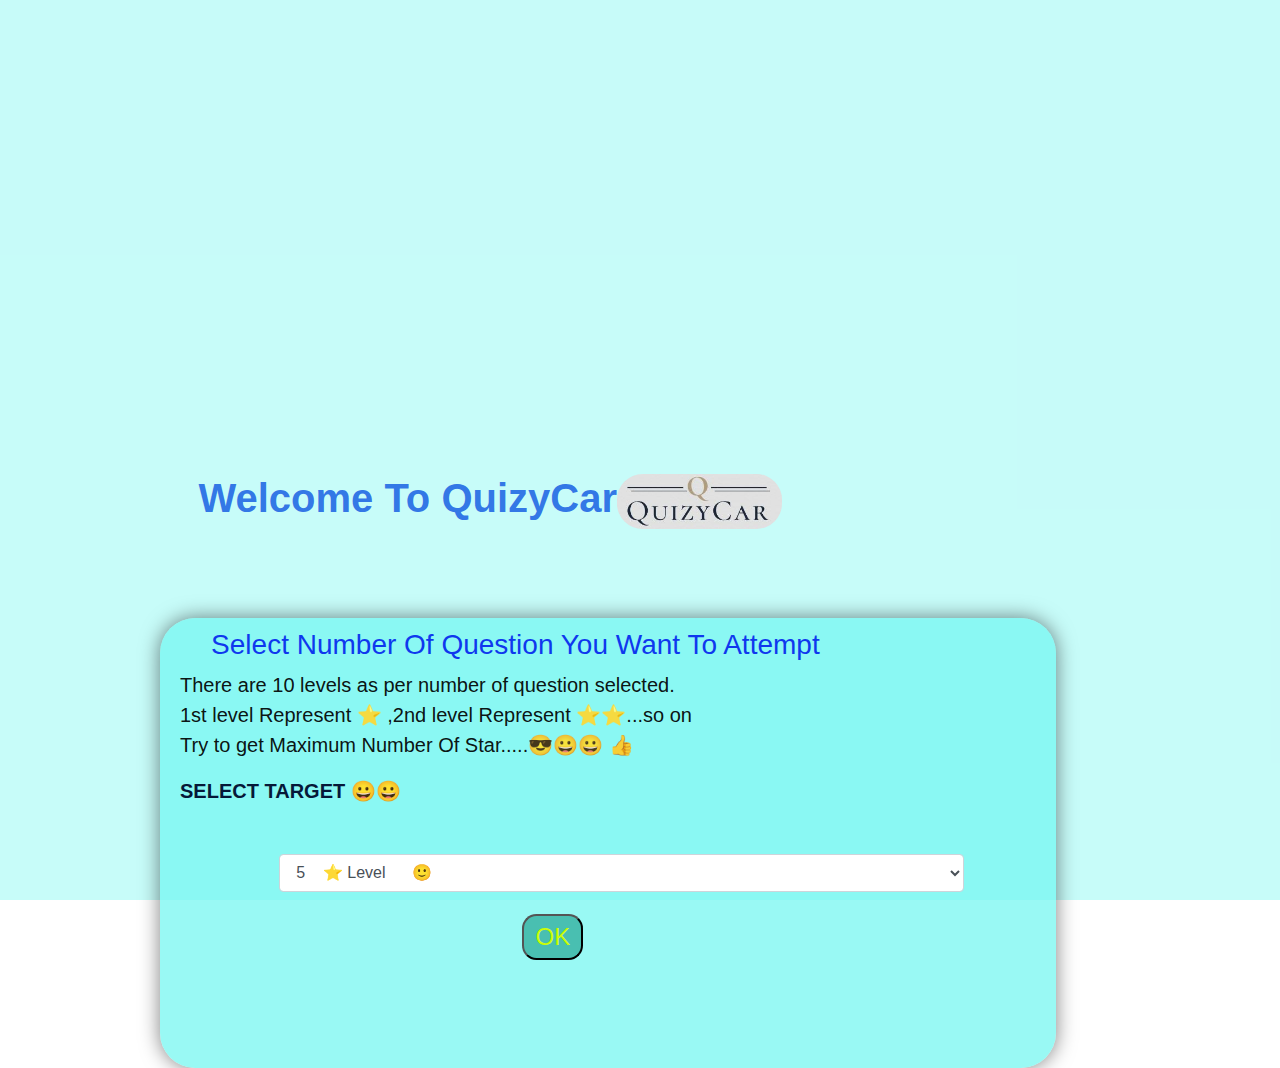
<file: INDEX.html>
<!DOCTYPE html>
<html lang="en">

<head>
    <meta charset="utf-8">
    <meta name="viewport" content="width=device-width, initial-scale=1.0">
    <link rel="stylesheet" href="https://maxcdn.bootstrapcdn.com/bootstrap/4.0.0/css/bootstrap.min.css"
        integrity="sha384-Gn5384xqQ1aoWXA+058RXPxPg6fy4IWvTNh0E263XmFcJlSAwiGgFAW/dAiS6JXm" crossorigin="anonymous">
    <link rel="stylesheet" href="quizycar.css">
    <script src="https://ajax.googleapis.com/ajax/libs/jquery/3.2.1/jquery.min.js"></script>


    <title> QuizyCar </title>

</head>

<body>
  
 <div class="Question_form hide">
        <div class="Question ">
            <h2 class="q"> question will come here</h2>
            <div id="timerArea"></div>
            <ul>
                <li>
                    <input type="radio" name="answer" id="ans1" class="answer">
                    <label for="ans1" id="option1">Answer option</label>
                </li>
                <li>
                    <input type="radio" name="answer" id="ans2" class="answer">
                    <label for="ans2" id="option2">Answer option</label>
                </li>
                <li>
                    <input type="radio" name="answer" id="ans3" class="answer">
                    <label for="ans3" id="option3">Answer option</label>
                </li>
                <li>
                    <input type="radio" name="answer" id="ans4" class="answer">
                    <label for="ans4" id="option4">Answer option</label>
                </li>
            </ul>
            <button id="submit" type> Submit</button>
        </div>
    </div> 
    <div class="timer hide"> 


    </div> 
    <div class="explanationbox hide">

        <div class="explanation" role="alert">
            <h4 class="status"></h4>
            <p class="status1"></p>
            <hr>
            <hr>
            <span class="Explain ">Explanation: </span><br><br>
            <p class="Explaining"></p>
            <button class="btn1">OK</button>
        </div>

    </div>
    <div class="SelectQuestionpage">
        <h4 class="heading">Welcome To QuizyCar<img src="logo.JPG" width="auto" height="55" alt="logo"
                style="border-radius: 1.6rem;"></h4>
        <div class="SelectQuestion">
            <h3 class="select1"> &nbsp; &nbsp Select Number Of Question You Want To Attempt</h3>
            <p class="select2">There are 10 levels as per number of question selected.<br> 1st level Represent ⭐ ,2nd
                level Represent ⭐⭐...so on <br>Try to get Maximum Number Of Star.....😎😀😀 👍 </p>
                <label class="TARGET" for="exampleFormControlSelect1">SELECT TARGET 😀😀</label>
                <select id="Target" class="form-control" id="exampleFormControlSelect1">
                    <option id="5" class="TARGET">5 <h4>&nbsp; &nbsp;⭐ Level &nbsp; &nbsp; &nbsp;🙂</h4>
                    </option>
                    <option id="10" class="TARGET">10 <h4>&nbsp; &nbsp;⭐⭐ Level &nbsp;&nbsp; &nbsp;😊</h4>
                    </option>
                    <option id="15" class="TARGET">15<h4>&nbsp; &nbsp;⭐⭐⭐ Level &nbsp; &nbsp;&nbsp;😁</h4>
                    </option>
                    <option id="20" class="TARGET">20<h4>&nbsp; &nbsp;⭐⭐⭐⭐ Level &nbsp;&nbsp;&nbsp;🙂</h4>
                    </option>
                    <option id="25" class="TARGET">25<h4>&nbsp; &nbsp;⭐⭐⭐⭐⭐ Level &nbsp; &nbsp;&nbsp; 🤗</h4>
                    </option>
                    <option id="30" class="TARGET">30<h4>&nbsp; &nbsp;⭐⭐⭐⭐⭐⭐ Level &nbsp;&nbsp; &nbsp;😄</h4>
                    </option>
                    <option id="35" class="TARGET">35<h4>&nbsp; &nbsp;⭐⭐⭐⭐⭐⭐⭐ Level &nbsp;&nbsp;&nbsp; 😃</h4>
                    </option>
                    <option id="40" class="TARGET">40<h4>&nbsp; &nbsp;⭐⭐⭐⭐⭐⭐⭐⭐ Level &nbsp;&nbsp;&nbsp;😃😃</h4>
                    </option>
                    <option id="45" class="TARGET">45<h4>&nbsp; &nbsp;⭐⭐⭐⭐⭐⭐⭐⭐⭐ Level &nbsp;&nbsp;&nbsp;🙂😃😃</h4>
                    </option>
                    <option id="50" class="TARGET">50<h4>&nbsp; &nbsp;⭐⭐⭐⭐⭐⭐⭐⭐⭐⭐ Level&nbsp;&nbsp;&nbsp; 🙂😃😃😃</h4>
                    </option>


                </select>
                <button class="btn3" onclick="getTarget()">OK</button>
            </div>

        </div>
    </div>
     <div class="CarGame hide">

            <div class="Score hide">

            </div>

             <div class="StartScreen ">
                <p>Start Game by clicking Here<br>Arrow Keys to move<br>If you hit another car you will loose</p>
                <button onclick='Reset()' class="startbutton">START</button>
            </div> 
            <div class="againstartscreen hide">
                <p>Start Game by clicking Here<br>Arrow Keys to move<br>If you hit another car you will loose</p>
                <button onclick='Reset()' class="btn2">START</button>
            </div>
            <div class="againstartscreen1 hide">
                <p>Start Game by clicking Here<br>Arrow Keys to move<br>If you hit another car you will loose</p>
                <button class="startbutton">CONTINUE</button>
            </div>

            <div class="GameArea">

            </div>


        </div> 

    <div class="showResultpage hide"> 
        <h4 class="heading"> Your QuizyCar  🚗 Result &nbsp;<img src="logo.JPG" width="auto" height="55" alt="logo"
            style="border-radius: 1.6rem;"></h4>
            <h5 class="score1">  "Congratulations!!!  🎉🎉🎊😀😀  You Achieved your Target Successfully" <br>&nbsp;&nbsp; Well done!!!👍 </h5>
         
            <P class="score2">Now You are the part of Quizy Car😀😀 ---(Take a Screen Shot of Your Score Card and Share With Your Friends 👦👩‍🦰 )😃    Invite them Too to Quizy Car</P>

            <div class="box">

            
            <div class="showResult">
<table class="table table-bordered ">
    <thead>
      <tr>
        <th scope="col">NAME:</th>
        <th   id="showname"   scope="col"> </th>
        
      </tr>
    </thead>
    <tbody>
      <tr>
        <th scope="row">GAME SCORE:</th>
        <th  id="Game_score" class="scoreS" scope="row">&nbsp;&nbsp;&nbsp; </th>
        
      </tr>
      <tr>
        <th scope="row">QUIZ MARKS:</th>
        <th id="quiz_marks" class="marksS"  scope="row">&nbsp;&nbsp;&nbsp;Jacob</th>

      </tr>
      <tr>
        <th scope="row">TIMING:</th>
        <th   id="TIMING" class="timingS" scope="row">&nbsp;&nbsp;&nbsp;Larry the Bird</th>
      </tr>

      <tr>
        <th scope="row">FeedBack:</th>
        <th  id="FeedBack" class="feedbackS" scope="row"> &nbsp; &nbsp;&nbsp;Jacob</th> 
      </tr>
      <tr>
        <th scope="row">Player</th>
        <th id="Player" class="playerS"    scope="row"> </th>
        
      </tr>
    </tbody>
  </table>
   
</div>
<center>
    <a href="index.html"><button type="button"    class="btnS btn-primary btn-lg">HOME</button></a>
  </center>
        </div>
        
        </div> 
        

        <script>

            /////////////////////////////////////////////////////////
            const scores = document.querySelector('.Score');
            const startscreen = document.querySelector('.StartScreen');
            const gamearea = document.querySelector('.GameArea');
            const CarGame = document.querySelector('.CarGame');
            const Question_form = document.querySelector('.Question_form');
            const startbutton = document.querySelector('.startbutton');
            const explanationbox = document.querySelector('.explanationbox');
            const startTimer = document.querySelector('.timer');
            const Explaining = document.querySelector('.Explaining');
            const status = document.querySelector('.status');
            const status1 = document.querySelector('.status1');
            const Explain = document.querySelector('.Explain');
            const againstartscreen = document.querySelector('.againstartscreen');
            const againstartscreen1 = document.querySelector('.againstartscreen1');
            const btn1 = document.querySelector('.btn1');
            const question = document.querySelector(".q");
            const option1 = document.querySelector("#option1");
            const option2 = document.querySelector("#option2");
            const option3 = document.querySelector("#option3");
            const option4 = document.querySelector("#option4");
            const submit = document.querySelector("#submit");
            const timerArea = document.querySelector("#timerArea");
            const Game_score = document.querySelector("#Game_score");
            const quiz_marks = document.querySelector("#quiz_marks");
            const TIMING = document.querySelector("#TIMING");
            const FeedBack = document.querySelector("#FeedBack");
            const PlayerF = document.querySelector("#Player");
            const answers = document.querySelectorAll(".answer");
            const score1 = document.querySelectorAll(".score1");
            const showname = document.querySelector("#showname");
            const SelectQuestionpage = document.querySelector(".SelectQuestionpage");
            const showResultpage = document.querySelector(".showResultpage");
            const getname = localStorage.getItem("textvalue");
            let player = { speed: 5, score: 0 };
            let ps;
            let s;
            let highest = 0;
            let timer = 30;
            let clock = 00;
            let runningTimer;
            let timeref;
            let minutes;
            let seconds;
            let request;
            let SZ;
            let T;
            let o;
            let mark = 0;
            

            startscreen.addEventListener('click', start);



            let keys = { ArrowUp: false, ArrowDown: false, ArrowRight: false, ArrowLeft: false };

            document.addEventListener('keydown', keyDown);
            document.addEventListener('keyup', keyUp);
            function keyDown(ev) {
                ev.preventDefault();
                keys[ev.key] = true;


            }
            ////////////////////
            function getTarget() {
            
                SelectQuestionpage.classList.add('hide');
                let Target = document.querySelector("#Target");
                let a = Target.options[Target.selectedIndex];
                if (a.id == 5) {
                    T = 5;
                    o = T;

                } else if (a.id == 10) {
                    T = 10;
                    o = T;

                }else if (a.id == 15) {
                    T = 15;
                    o = T;

                } else if (a.id == 20) {
                    T = 20;
                    o = T;

                }

                else if (a.id == 25) {
                    T = 25;
                    o = T;

                }

                else if (a.id == 30) {
                    T = 30;
                    o = T;

                }
                else if (a.id == 35) {
                    T = 35;
                    o = T;

                }
                else if (a.id == 40) {
                    T = 40;
                    o = T;

                }

                else if (a.id == 45) {
                    T = 45;
                    o = T;

                }

                else if (a.id == 50) {
                    T = 50;
                    o = T;

                }
                else {
                    alert("Please select Any level &nbsp 😀😀");

                }

                
                CarGame.classList.remove('hide');
                

            }
            ///////////////////////////////////////

function playerB(){

                let Target = document.querySelector("#Target");
                let a = Target.options[Target.selectedIndex];
                if (a.id == 5) {
                  PlayerF.innerHTML="&nbsp;&nbsp;1 ⭐ Player";

                } else if (a.id == 10) {
                    PlayerF.innerHTML="&nbsp;&nbsp;2 ⭐ Player";

                }else if (a.id == 15) {
                    PlayerF.innerHTML="&nbsp;&nbsp;3 ⭐ Player";

                } else if (a.id == 20) {
                    PlayerF.innerHTML="&nbsp;&nbsp;4 ⭐ Player";

                }

                else if (a.id == 25) {
                    PlayerF.innerHTML="&nbsp;&nbsp;5 ⭐ Player";

                }

                else if (a.id == 30) {
                    PlayerF.innerHTML="&nbsp;&nbsp;6 ⭐ Player";

                }
                else if (a.id == 35) {
                    PlayerF.innerHTML="&nbsp;&nbsp;7 ⭐ Player";

                }
                else if (a.id == 40) {
                    PlayerF.innerHTML="&nbsp;&nbsp;8 ⭐ Player";

                }

                else if (a.id == 45) {
                    PlayerF.innerHTML=" &nbsp;&nbsp;9 ⭐ Player"; 

                }

                else if (a.id == 50) {
                    PlayerF.innerHTML="&nbsp;&nbsp;10 ⭐ Player";

                }
                else {
                   
                    PlayerF.innerHTML="&nbsp;&nbsp;Not Qualified";

                }




    
}

//////////////////////////////////////////////
            function keyUp(ev) {
                ev.preventDefault();
                keys[ev.key] = false;
                console.log(ev.key);
            }

            /////////////////////////////////////////////
            function isCollide(a, b) {
                aRect = a.getBoundingClientRect(); //to measure all dimension of object
                bRect = b.getBoundingClientRect();

                return !((aRect.bottom < bRect.top) || (aRect.top > bRect.bottom) || (aRect.right < bRect.left) || (aRect.left > bRect.right));
            }

            //////////////////////////////////////////////
            function moveLines() {
                let lines = document.querySelectorAll('.lines');
                lines.forEach(function (item) {
                    if (item.y >= 800) {
                        item.y -= 800;
                    }
                    item.y += player.speed;
                    item.style.top = item.y + 'px';

                })
            }



            ///////////////////////////////////////

            function resumeGame() {
                // startscreen.classList.remove('hide');
                gamearea.classList.remove('hide');
                scores.classList.remove('hide');
                //  Question_form.classList.add('hide');

                // startscreen.addEventListener('click', againstart);

                window.cancelAnimationFrame(request);
                let car = document.querySelector('.car');
                let road = gamearea.getBoundingClientRect();// to measure dimension of road

                if (player.start) {

                    moveLines();
                    moveCar(car);
                    carshCar(car);
                    if (keys.ArrowUp && player.y > (road.top + 70)) {
                        player.y -= player.speed; //here speed means car will move by speed number distance
                    }
                    if (keys.ArrowDown && player.y < (road.bottom - 110)) {
                        player.y += player.speed;
                    }
                    if (keys.ArrowLeft && player.x > 0) {
                        player.x -= player.speed;
                    }
                    if (keys.ArrowRight && player.x < (road.width - 70)) {  //50 = width of car
                        player.x += player.speed;
                    }

                    car.style.top = player.y + 'px'; //to attach px behind number eg: 44px
                    car.style.left = player.x + 'px';//to attach px behind number

                    window.requestAnimationFrame(resumeGame);//create loop for road animation

                    if (SZ == 0) {
                        s = SZ;
                        SZ++;
                        highest = 0;
                    }

                    s++;


                    let pt = s - 1;

                    if (pt >= highest) {
                        highest = s;
                    }
                    scores.innerHTML = "Your Score:" + pt + "<br><br>" + "Highest Score:" + highest;







                }
            }
            ///////////////////////////////////////////////////
            function endGame() {

                player.start = false;

                Question_form.classList.add('hide');
                explanationbox.classList.remove('hide');
                Explaining.innerHTML = questionList.explanation;
                status.innerHTML = " OPPS!!! 👎  &nbsp &nbsp &nbsp &nbsp &nbsp  😮😮🖤🖤  &nbsp &nbsp &nbsp &nbsp &nbsp &nbsp &nbsp WRONG!!!".fontcolor("red");
                status1.innerHTML = " No worry........You can do............ All THE BEST 👍👍👍".fontcolor("#A702F5").fontsize(5) + "<br>  keep learning and enjoy the Game😀" + " <br> Restart again......... "
                btn1.onclick = function () {
                    explanationbox.classList.add('hide');
                    CarGame.classList.remove('hide');
                    gamearea.classList.remove('hide');
                    showResult();
                    againstartscreen.classList.remove('hide');
                    againstartscreen.innerHTML = "You lose <br> Your Final Score is " + s + "<br> Press here to restart the Game<br><button class='btn' onclick='againstart()'>Restart</button>";
                }

            }

            ///////////////////////////////////////////

            const callTimer = () => {

                 timeref = setInterval(() => {

                    minutes = Math.floor(clock / 60);
                    seconds = clock % 60;
                    startTimer.innerHTML = " ⏲ : &nbsp " + minutes + ":" + seconds;
                    clock++;
                }, 1000)

            }

///////////////////////////////////
            function check() {
                let m = minutes;
                let p = seconds;
                if ((m == 1) && ((m + p) >= 1)) {
                    return timer = 26;
                } else if ((m == 2) && ((m + p) >= 2)) {

                    return timer = 22;
                } else if ((m == 3) && ((m + p) >= 3)) {

                    return timer = 18;
                } else if ((m == 4) && ((m + p) >= 4)) {
                    return timer = 14;

                } else if ((m == 5) && ((m + p) >= 5)) {

                    return timer = 10;
                }else if(m>=6){
                    return timer = 10;
                }
                return timer = 30;
            }
            //////////////////////////////////
            function performance() {


                //     if((d=!1)&&((c+d)==1)){
                //  alert("Hello Aakash good work");
                // return 3;
                //     }if((d=!2)&&((c+d)==2)){
                //         alert("Hello Aakash very good work");
                //         return 0; 
                //     }else{
                //         return 1;       
                //     }


            }
            // if(c==10){
            // alert("Hello Aakash good work");

            //    }
            //////////////////////////////////////////////

            function moveCar(car) {
                let other = document.querySelectorAll('.other');
                other.forEach(function (item) {
                    if (item.y >= 750) {
                        item.y = -415;
                        item.style.left = Math.floor(Math.random() * 350) + 'px';
                    }
                    item.y += player.speed;
                    item.style.top = item.y + 'px';

                })
            }

            ////////////////////////////
            function carshCar(car) {
                let other = document.querySelectorAll('.other');

                for (var x = 0, len = other.length; x < len; x++) {

                    if (isCollide(car, other[x])) {

                       // for (let u = 0; u < T; u++) {
                           if(T!=0){
                            loadquestion();
                            T--;
                           }else{
                               console.log("sab sahi hai");
                               endGame();
                           }
                           //T--;
                        break;

                       // }break;

                    }

                }
            }



            /////////////////////////////////////////////////////
            function againmoveCar(car) {
                let other = document.querySelectorAll('.other');
                other.forEach(function (item) {
                    if (isCollide(car, item)) {
                        console.log('HIT');
                        loadquestion();
                        //endGame();
                        //pauseGame();
                    }
                    if (item.y >= 750) {
                        item.y = -415;
                        item.style.left = Math.floor(Math.random() * 350) + 'px';
                    }
                    item.y += player.speed;
                    item.style.top = item.y + 'px';

                })
            }

            ////////////////////////////////////////////////
            function gamePlay() {

                let car = document.querySelector('.car');
                let road = gamearea.getBoundingClientRect();// to measure dimension of road

                if (player.start) {

                    moveLines();
                    moveCar(car);
                    carshCar(car);


                    if (keys.ArrowUp && player.y > (road.top + 70)) {
                        player.y -= player.speed; //here speed means car will move by speed number distance
                    }
                    if (keys.ArrowDown && player.y < (road.bottom - 110)) {
                        player.y += player.speed;
                    }
                    if (keys.ArrowLeft && player.x > 0) {
                        player.x -= player.speed;
                    }
                    if (keys.ArrowRight && player.x < (road.width - 70)) {  //50 = width of car
                        player.x += player.speed;
                    }



                    car.style.top = player.y + 'px'; //to attach px behind number eg: 44px
                    car.style.left = player.x + 'px';//to attach px behind number

                    request = window.requestAnimationFrame(gamePlay);//create loop for road animation
                    //console.log(player.score++);
                    player.score++;
                    ps = player.score - 1;
                    s = ps;
                    if (player.score >= highest) {
                        highest = ps;
                    }
                    scores.innerHTML = "Your Score:" + ps + "<br><br>" + "Highest Score:" + highest;


                }

            }

            ////////////////////////////////////////////////////
            function Reset() {
                highest = 0;
            }

            ////////////////////////////////////////////////
            function startClock() {
                timerArea.innerHTML = "&nbsp &nbsp  &nbsp &nbsp &nbsp &nbsp        Time Remaining: ".fontcolor("#092A9E").fontsize(5) + timer;
                if (timer <= 5) {
                    timerArea.innerHTML = "&nbsp &nbsp  &nbsp &nbsp &nbsp &nbsp        Time Remaining: ".fontcolor("#FF0000").fontsize(5) + timer;
                }

                /////////////////////////////////////////////////////////////////
                if (timer <= 0) {
                    showResult();
                   
                    check();
                } else {
                    timer -= 1;
                    runningTimer = setTimeout(startClock, 1000);
                }
            }

            ///////////////////////////////
            function start() {
                // gamearea.classList.remove('hide');
                callTimer();

                startTimer.classList.remove('hide');
CarGame.classList.remove('hide');

                scores.classList.remove('hide');
                startscreen.classList.add('hide');
                gamearea.innerHTML = "";
                player.start = true;
                player.score = 0;
                request = window.requestAnimationFrame(gamePlay);

                for (x = 0; x < 6; x++) {
                    let roadline = document.createElement('div');
                    roadline.setAttribute('class', 'lines');
                    roadline.y = (x * 150);
                    roadline.style.top = roadline.y + 'px';
                    gamearea.appendChild(roadline);
                }

                let car = document.createElement('div');//way to create element in document
                car.setAttribute('class', 'car');
                gamearea.appendChild(car);

                player.x = car.offsetLeft; // give the mentioned dimension
                player.y = car.offsetTop;
                // performance(d);


                for (x = 0; x < 1; x++) {
                    let othercar = document.createElement('div');
                    othercar.setAttribute('class', 'other');
                    othercar.y = ((x + 1) * 350) * -1;
                    othercar.style.top = othercar.y + 'px';
                    othercar.style.left = Math.floor(Math.random() * 350) + 'px';
                    othercar.style.backgroundColor = randomColor();
                    gamearea.appendChild(othercar);
                }
                setInterval(decrease, 90000)
                function decrease() {
                    for (x = 0; x < 1; x++) {
                        let othercar = document.createElement('div');
                        othercar.setAttribute('class', 'other');
                        othercar.y = ((x + 1) * 350) * -1;
                        othercar.style.top = othercar.y + 'px';
                        othercar.style.left = Math.floor(Math.random() * 300) + 'px';
                        othercar.style.backgroundColor = randomColor();
                        gamearea.appendChild(othercar);
                    }
                }
            }

            //////////////////////////////////////////////// 

            // var correct = "Correct!!!";
            function againScreen() {
                startbutton.innerHTML = "CONTINUE";
                Question_form.classList.add('hide');
                explanationbox.classList.remove('hide');
                status.innerHTML = " WELL DONE 👍  &nbsp &nbsp &nbsp 🎉🎉😀😀🧡🧡  &nbsp &nbsp " + "&nbsp &nbsp &nbsp &nbsp CORRECT!!!  ".fontcolor("green");
                status1.innerHTML = " You are fantastic".fontcolor("#A702F5").fontsize(5) + "<br>  keep learning and enjoy the Game 😀" + " <br> please continue......... "
        Explaining.innerHTML=questionList.explanation;
                btn1.onclick = function () {
                    explanationbox.classList.add('hide');
                    CarGame.classList.remove('hide');
                    showResult();
                    againstartscreen1.classList.remove('hide');
                    againstartscreen1.addEventListener('click', againstart);
                }
                // CarGame.classList.remove('hide');
                // startscreen.classList.remove('hide');

                // startscreen.addEventListener('click', againstart);
            }




            function againstart() {

                Question_form.classList.add('hide');
                CarGame.classList.remove('hide');
                 startscreen.classList.add('hide');
                window.cancelAnimationFrame(request);
                againstartscreen.classList.add('hide');
                againstartscreen1.classList.add('hide');
                gamearea.innerHTML = "";

                player.start = true;

                player.score = s;

                window.requestAnimationFrame(resumeGame);

                for (x = 0; x < 6; x++) {
                    let roadline = document.createElement('div');
                    roadline.setAttribute('class', 'lines');
                    roadline.y = (x * 150);
                    roadline.style.top = roadline.y + 'px';
                    gamearea.appendChild(roadline);
                }

                let car = document.createElement('div');//way to create element in document
                car.setAttribute('class', 'car');
                gamearea.appendChild(car);

                player.x = car.offsetLeft; // give the mentioned dimension
                player.y = car.offsetTop;


                for (x = 0; x < 3; x++) {
                    let othercar = document.createElement('div');
                    othercar.setAttribute('class', 'other');
                    othercar.y = ((x + 1) * 350) * -1;
                    othercar.style.top = othercar.y + 'px';
                    othercar.style.left = Math.floor(Math.random() * 350) + 'px';
                    othercar.style.backgroundColor = randomColor();
                    gamearea.appendChild(othercar);
                }





            }
////////////////////////////////////////////

            function randomColor() {
                function c() {
                    let hex = Math.floor(Math.random() * 256).toString(16); //to convert decimal to hex
                    return ("0" + String(hex)).substr(-2);
                }
                return "#" + c() + c() + c();
            }

/////////////////////////////////////////////////////////



function showResult(){

if(timer<=0){
   
    
    Question_form.classList.add('hide');
    explanationbox.classList.add('hide');
        showResultpage.classList.remove('hide');
        document.querySelector('.score1').innerHTML="TIME OUT!!! ⏲    &nbsp; &nbsp;   😮😮🖤🖤   You lose your Target Unfortunately  &nbsp;&nbsp; <br> Play again____All THE BEST👍 ".fontcolor("red");
        CarGame.classList.add('hide');
    startTimer.classList.add('hide');
       gamearea.classList.add('hide');
        highest = 0;
             timer = 30;
             clock = 00;
             clearInterval(timeref);
            
showname.innerHTML= "&nbsp;&nbsp;&nbsp;"+getname;
Game_score.innerHTML= "&nbsp;&nbsp;&nbsp;"+s;
quiz_marks.innerHTML="&nbsp;&nbsp;&nbsp;"+mark+"/"+o;
TIMING.innerHTML= " ⏲ : &nbsp;&nbsp;&nbsp; " + minutes + ":" +seconds;
let P = (mark/o)*100;
if(P>=80){
    FeedBack.innerHTML="&nbsp;&nbsp;EXCELLENT😀"; 
}else if(P>=60){
    FeedBack.innerHTML="&nbsp;&nbsp;VERY GOOD😃"; 
}else if(P>=40){
    FeedBack.innerHTML="&nbsp;&nbsp;GOOD🙂"; 
}else if(P>=20){
    FeedBack.innerHTML="&nbsp;&nbsp;NICE🙂"; 
}else if(P>0){
    FeedBack.innerHTML="&nbsp;POOR(Need to Work Hard)"; 
}else{
    FeedBack.innerHTML="VERY POOR (Please Play again)"; 
}
playerB();

}

    if(T==0){
        explanationbox.classList.add('hide');
        showResultpage.classList.remove('hide');
        CarGame.classList.add('hide');
    startTimer.classList.add('hide');
       gamearea.classList.add('hide');
        highest = 0;
             timer = 30;
             clock = 00;
             clearInterval(timeref);
            
             showname.innerHTML= "&nbsp;&nbsp;&nbsp;"+getname;
Game_score.innerHTML= "&nbsp;&nbsp;&nbsp;"+s;
quiz_marks.innerHTML="&nbsp;&nbsp;&nbsp;"+mark+"/"+o;
TIMING.innerHTML= " ⏲ : &nbsp;&nbsp;&nbsp; " + minutes + ":" +seconds;
let P = (mark/o)*100;
if(P>=80){
    FeedBack.innerHTML="&nbsp;&nbsp;EXCELLENT😀"; 
}else if(P>=60){
    FeedBack.innerHTML="&nbsp;&nbsp;VERY GOOD😃"; 
}else if(P>=40){
    FeedBack.innerHTML="&nbsp;&nbsp;GOOD🙂"; 
}else if(P>=20){
    FeedBack.innerHTML="&nbsp;&nbsp;NICE🙂"; 
}else if(P>0){
    FeedBack.innerHTML="&nbsp;POOR(Need to Work Hard)"; 
}else{
    FeedBack.innerHTML="VERY POOR (Please Play again)"; 
}
playerB();

             
    }
    
}


///////////////////////////////////////////////
            const quizdb = [
                {
                    question: "Which of the following element is used as a thermocouple in nuclear reactor?",
                    answers: [
                        "Boron",
                        "Platinum",
                        "Copper",
                        "Iron"],
                    ans: "ans1",
                    explanation: " Nuclear reactors are places where a large amount of heat is liberated, here boron is used as thermocouple element as it can measure temperature above 15000c.".fontcolor("purple").fontsize(5)



                },
                {
                    question: "________ can be used as a replacement for thermocouple lead?",
                    answers: [
                        "Replacement lead",
                        "Replica",
                        "Compensation lead",
                        "None ",

                    ], ans: "ans3",
                    explanation: "Compensating leads are of the same materials as thermocouple leads and can be used as a replacement. ".fontcolor("purple").fontsize(5)

                },
                {
                    question: "Thermocouple is a _________________?",
                    answers: [
                        "Primary Transducer",
                        "secondary Transducer", "Tertiary Transducer", "none of the above"

                    ], ans: "ans1",
                    explanation: "Thermocouple is a device which converts thermal energy to electrical energy and it can be treated as a primary device.".fontcolor("purple").fontsize(5)
                },
                {
                    question: "The Operation of Thermocouple is given by__________?",
                    answers: [
                        "Peltier  effect ",
                        "Seeback effect",
                        "Thomson effect",
                        "All of the above"],
                    ans: "ans2",
                    explanation: " A thermocouple Transducer that coverts heat directly into electricity according to the see back effect.".fontcolor("purple").fontsize(5)
                },
                {
                    question: "Reference junction compensation is necessary in thermocouple-based temperature instruments because:?",
                    answers: [
                        "Copper extension wire has a tendency to corrode",
                        "Thermocouples are inherently nonlinear",
                        "The reference junction generates a temperature-dependent voltage",
                        "The junction’s electrical resistance varies with temperature " ],
                    ans: "ans1",
                    explanation: " Reference junction compensation is necessary in thermocouple-based temperature instruments because Copper extension wire has a tendency to corrode.".fontcolor("purple").fontsize(5)
                },
                {
                    question: "An instrument that can be used at a distance, which allows scientist to work the instrument at a safer place is called____________?",
                    answers: [
                        "Thermocouple thermometer",
                        "Manometer",
                        "Barometer",
                        "Infrared thermometer"],
                    ans: "ans1",
                    explanation: " Thermocouple Thermometer can be used at a distance and allows scientist to work the instrument at a safer place.".fontcolor("purple").fontsize(5)
                },
                {
                    question: "Thermocouple cannot be used to measure____________?",
                    answers: [
                        "Temperature of a Gas",
                        "Temperature of a Liquid",
                        "IR radiation",
                        "None of the mentioned"],
                    ans: "ans4",
                    explanation: " Infra-Red radiation is characterized by temperature and thermocouple can be used to measure temperature Immersion type thermocouple can be used to measure temperature of liquid, in which thermocouple is immersed in liquid.".fontcolor("purple").fontsize(5)
                },
                {
                    question: "strain gauge is a passive transducer and is employed for converting _____?",
                    answers: [
                        "Mechanical displacement into a change of resistance ",
                        "Pressure into a change of resistance",
                        "Force into a displacement ",
                        "Pressure into displacement"],
                    ans: "ans1",
                    explanation: " Strain Gauge is a passive transducer that converts a mechanical elongation or displacement produced due to a force into its corresponding change in resistance R, inductance L, or capacitance C. A strain gauge is basically used to measure the strain in a work piece.".fontcolor("purple").fontsize(5)
                },
                {
                    question: "Thermistors which have a very high temperature co-efficient of resistivity belong to the class of solid called________________?",
                    answers: [
                        "Dielectrics",
                        "Insulators",
                        "Semiconductors",
                        "Conductors"],
                    ans: "ans3",
                    explanation: " : Thermistors which have a very high temperature co-efficient of resistivity belong to the class of solid called Semiconductor.".fontcolor("purple").fontsize(5)
                }, {
                    question: "Relation between temperature and resistance of a conductor is ________?",
                    answers: [
                        "Rt = Rref [1+t]",
                        "Rt = Rref [1+α∆t]",
                        "Rt = Rref [1-αt]",
                        "Rt = Rref [1-t]"],
                    ans: "ans2",
                    explanation: " The relationship between temperature and resistance of a conductor is given by <br> Rt = Rref [1+α∆t] where, <br> •	Rt is the resistance of the conductor at t°C.<br> •	Rref is the resistance of the conductor at reference temperature <br>• 	α is the temperature coefficient of resistance <br>•∆t is the difference between the temperature being measured and the reference temperature. ".fontcolor("purple").fontsize(5)
                }, {
                    question: "In the electric arc furnace process what kind of thermocouple should be used? ",
                    answers: [
                        "Type B",
                        "Type S",
                        "Type R",
                        "Type K."],
                    ans: "ans2",
                    explanation: "Type S Thermocouples are regularly used in the electric arc furnace process to accurately measure the temperature of steel before tapping.".fontcolor("purple").fontsize(5)
                },{ question: "A 10kΩ (at 25°C) NTC thermistor has a B value of 3455 between the temperature range of 25oC and 100oC. Calculate its resistive value at 100oC?",
                    answers: [
                        "R(100°C)=973 Ω",
                        "R(100°C)=974 Ω",
                        "R(100°C)=975 Ω",
                        "R(100°C)=976 Ω  B(T1/T2)"],
                    ans: "ans1",
                    explanation: "<br>&nbsp;&nbsp;&nbsp;&nbsp;&nbsp;<img src= q1.jpeg  margin-left=3rem  width= 400px  height= 180px> <br> Where: <br>•   T1 is the first temperature point in Kelvin <br>• T2 is the second temperature point in Kelvin <br> •    R1 is the thermistors resistance at temperature T1 in Ohms <br> • R2 is the thermistors resistance at temperature T2 in Ohms.".fontcolor("purple").fontsize(5)
                 },{ question: "Which sensor is LM35?",
                    answers: [
                        "Pressure sensor",
                        "Humidity sensor",
                        "Temperature sensor",
                        "Touch sensor"],
                    ans: "ans3",
                    explanation: " LM35 is a temperature sensor which has 3 legs(Vcc, Vout, GND).".fontcolor("purple").fontsize(5)
                 },{ question: "How many types of thermistors are there:",
                    answers: [
                        "One",
                        "Two",
                        "Three",
                        "Four"],
                    ans: "ans2",
                    explanation: " Thermistors are of two types:<br>•NTC thermistors: Thermistor whose resistance decreases with increasing temperature <br>•PTC thermistors: Thermistor whose resistance increases with increasing temperature ".fontcolor("purple").fontsize(5)
                 },{ question: " Resistance temperature detector is _______?",
                    answers: [
                        "a electrical transducer ",
                        "a mechanical transducer",
                        "a chemical transducer ",
                        "a physical transducer"],
                    ans: "ans1",
                    explanation: " Resistance temperature detector is an electrical transducer. It is used for measuring the variation in temperature. It is also known as a resistance thermometer.".fontcolor("purple").fontsize(5)
                 },{ question: "Strain is a _______",
                    answers: [
                        "fractional change in volume",
                        "fractional change in area",
                        "fractional change in length",
                        "fractional change in height"],
                    ans: "ans3",
                    explanation: " Strain is defined as the fractional change in length of a body. A change in resistance of the element is reflected in the form of strain of the gauge as well as the element.".fontcolor("purple").fontsize(5)
                 },{ question: "Change in resistance in a thermistor is measured using a ________?",
                    answers: [
                        "Anderson’s bridge",
                        "Wheatstone’s bridge",
                        "Hay’s bridge",
                        "Maxwell’s bridge"],
                    ans: "ans2",
                    explanation: "  The change in resistance in a thermistor is measured using a Wheatstone’s bridge. It is used for measurement of resistance in the range of -100°C to +200°C.".fontcolor("purple").fontsize(5)
                 },{ question: "Which sensor is linear and low accuracy?",
                    answers: [
                        "Thermistor",
                        "Resistance Thermometer",
                        "Thermocouple",
                        "Semiconductor based sensor"],
                    ans: "ans4",
                    explanation: "  A semiconductor based temperature sensor is placed on Integrated Circuits. They are linear but have the lowest accuracy.".fontcolor("purple").fontsize(5)
                 },{ question: "Commonly used elements for wire strain gauges are __________?",
                    answers: [
                        "nickel and copper",
                        "nickel and gold",
                        "gold and brass",
                        "silver and aluminium"],
                    ans: "ans1",
                    explanation: " Nickel and copper are the most commonly used elements for wire strain gauges. They comprise of 45 % of Nickel and 55 % of Copper. They exhibit a high value of specific resistance.".fontcolor("purple").fontsize(5)
                 },{ question: "Perfect instrument for measuring temperature of lava is ?",
                    answers: [
                        "RTD",
                        "Thermocouple ",
                        "Thermistor  ",
                        "All of the above"],
                    ans: "ans2",
                    explanation: " Thermocouple are suitable for measuring over a large temperature range. (Upto 2300°C)".fontcolor("purple").fontsize(5)
                 },{ question: "_______ measures temperature by correlating the resistance of the RTD with temperature.",
                    answers: [
                        "Thermistor",
                        "Resistance Thermometer",
                        "Thermo couple",
                        "Semiconductor based sensor"],
                    ans: "ans2",
                    explanation: " An RTD, measures temperature by correlating the resistance of the RTD with temperature. An RTD consists of a film or, for greater accuracy, a wire wrapped around a ceramic or glass core.".fontcolor("purple").fontsize(5)
                 },{ question: "Why we are usingcompensation for a thermocouple?",
                    answers: [
                        "to decrease temperature sensitivity",
                        "to increase voltage output",
                        "to cancel unwanted voltage output of a thermocouple",
                        "used for high-temperature circuits"],
                    ans: "ans3",
                    explanation: "Compensation for a thermocouple is used to cancel unwanted voltage output of a thermocouple.".fontcolor("purple").fontsize(5)
                 },{ question: "For RTD, Platinum is used for industrial applications because __________?",
                    answers: [
                        "it gives accurate measurements ",
                        "It is reproducible   ",
                        "it can measurement of temperatures of about 1000 K   ",
                        "all of above"],
                    ans: "ans4",
                    explanation: " Platinum is used in the construction of RTDs because it is stable, provides repeatable and measurable results and has a broad temperature range.".fontcolor("purple").fontsize(5)
                 },{ question: "A ________ is thermally sensitive resistor that exhibits a large change in resistance?",
                    answers: [
                        "Thermistor",
                        "Resistance Thermometer",
                        "Thermo couple",
                        "Semiconductor based sensor"],
                    ans: "ans1",
                    explanation: "  A thermistor is a thermally sensitive resistor that exhibits a large, predictable, and precise change in resistance correlated to variations in temperature.".fontcolor("purple").fontsize(5)
                 },{ question: "Thermocouple generates output voltage according to ___",
                    answers: [
                        "Circuit parameters",
                        "Humidity",
                        "Temperature",
                        "Voltage"],
                    ans: "ans3",
                    explanation: " Thermocouple is a device which is capable of producing output voltage according to input temperature.".fontcolor("purple").fontsize(5)
                 },{ question: "In RTD, a temperature transmitter in the form of a Wheatstone bridge is generally used. Why ?",
                    answers: [
                        "To detect the small variations of resistance of the RTD",
                        "For Accuracy",
                        "For Linearity",
                        "None of the above"],
                    ans: "ans1",
                    explanation: " To detect the small variations of resistance of the RTD, a temperature transmitter in the form of a Wheatstone bridge is generally used.".fontcolor("purple").fontsize(5)
                 },{ question: "Which type of temperature sensor is placed in Integrated Circuits?",
                    answers: [
                        "Thermistor",
                        "Resistance Thermometer",
                        "Thermocouple",
                        "Semiconductor based sensor"],
                    ans: "ans4",
                    explanation: "  A semiconductor based temperature sensor is placed on Integrated Circuits. They are linear but have the lowest accuracy".fontcolor("purple").fontsize(5)
                 },{ question: "Proper functioning of a strain gauge depends on __________",
                    answers: [
                        "strain",
                        "stress",
                        "bonding",
                        "length of wire"],
                    ans: "ans3",
                    explanation: "A strain gauge works properly only if the bonding material used is durable and keeps the gauge together to the surface of the material that is being tested".fontcolor("purple").fontsize(5)
                 },{ question: "Which of the following is correct for thermistors:",
                    answers: [
                        "A thermistor is a resistance thermometer",
                        "Resistance of NTC thermistor increases with increasing temperature",
                        "Resistance of PTC thermistor decreases with increasing temperature",
                        "Both 2 & 3"],
                    ans: "ans1",
                    explanation: " A thermistor is a resistance thermometer whose resistance is dependent on the temperature. The term thermistor is a combination of thermal and resistor.".fontcolor("purple").fontsize(5)
                 },{ question: "Thermistors are fabricated from:?",
                    answers: [
                        "Insulator materials",
                        "Conductor materials",
                        "Semiconductors",
                        "None of above"],
                    ans: "ans3",
                    explanation: " Generally thermistors are fabricated from semiconductors.".fontcolor("purple").fontsize(5)
                 },{ question: "Why we use 4 legs for RTD?",
                    answers: [
                        "Easy to install",
                        "cheap",
                        "more accurate",
                        "can measure very high temperature"],
                    ans: "ans3",
                    explanation: " For accuracy we use 4 leg for RTD.".fontcolor("purple").fontsize(5)
                 },{ question: "Which of the following element is used as a thermocouple in nuclear reactor?",
                    answers: [
                        "Boron",
                        "Platinum",
                        "Copper",
                        "Iron"],
                    ans: "ans1",
                    explanation: " Nuclear reactors are places where a large amount of heat is liberated, here boron is used as thermocouple element as it can measure temperature above 15000c.".fontcolor("purple").fontsize(5)
                 },{ question: "______ can be used as a replacement for thermocouple lead.",
                    answers: [
                        "Replacement lead",
                        "Replica",
                        "Compensation lead",
                        "None "],
                    ans: "ans3",
                    explanation: "Compensating leads are of the same materials as thermocouple leads and can be used as a replacement.".fontcolor("purple").fontsize(5)
                 },{ question: "The output of thermocouple is in the range of _________?",
                    answers: [
                        "Volts",
                        "Millivolts",
                        "Amperes",
                        "Milliamperes"],
                    ans: "ans2",
                    explanation: " The output range of all thermocouple types falls between -10 mV and 80 mV.".fontcolor("purple").fontsize(5)
                 },{ question: "Thermistor has a resistance of ________?",
                    answers: [
                        "250Ω to 500kΩ",
                        "50 Ω to 10k Ω",
                        "1 Ω to 1k Ω",
                        "100 Ω to 100k Ω"],
                    ans: "ans4",
                    explanation: " Thermistor has a resistance range of 100 ῼ to 100 kῼ. Thermistor consists of a mixture of metallic oxides of manganese, nickel, cobalt, copper, iron and uranium.".fontcolor("purple").fontsize(5)
                 },{ question: "What device is similar to an RTD but has a negative temperature coefficient?",
                    answers: [
                        "Strain gauge",
                        "Thermistor ",
                        "Negative type RTD",
                        "Thermocouple "],
                    ans: "ans2",
                    explanation: " The Thermistor and the RTD both are the temperatures measuring device. But Thermistor has both PTC and NTC, whereas RTD has only positive temperature coefficient.".fontcolor("purple").fontsize(5)
                 },{ question: "Temperature sensing can be achieved by the use of",
                    answers: [
                        "Thermocouples ",
                        "RTDs",
                        "Thermistors ",
                        "All of the above"],
                    ans: "ans4",
                    explanation: " Temperature sensing can be achieved by the use of thermocouples RTDs and thermistor.".fontcolor("purple").fontsize(5)
                 },{ question: "Thermistor is a transducer. Its temperature coefficient is",
                    answers: [
                        "Negative",
                        "Positive",
                        "Zero",
                        "None of these"],
                    ans: "ans1",
                    explanation: " Nuclear reactors are places where a large amount of heat is liberated, here boron is used as thermocouple element as it can measure temperature above 15000c.".fontcolor("purple").fontsize(5)
                 },{ question: "Function of transducer is to convert?",
                    answers: [
                        "Electrical signal into non electrical quantity",
                        "Non electrical quantity into electrical signal",
                        "Electrical signal into mechanical quantity",
                        "All of these"],
                    ans: "ans2",
                    explanation: " A transducer converts some sort of energy to sound (source) or converts sound energy(receiver) to an electrical signal.".fontcolor("purple").fontsize(5)
                 },{ question: "Strain gauge is a_____?",
                    answers: [
                        "Active device and converts mechanical displacement into a change of resistance",
                        "Passive device and converts electrical displacement into a change of resistance",
                        "Passive device and converts mechanical displacement into a change of resistance",
                        "Active device and converts electrical displacement into a change of resistance."],
                    ans: "ans3",
                    explanation: " Strain Gauge is a passive transducer that converts a mechanical elongation or displacement produced due to a force into its corresponding change in resistance R, inductance L, or capacitance C.".fontcolor("purple").fontsize(5)
                 },{ question: "If at one end, the two wires made of different metals are joined together then a voltage will get produced between the two wires due to difference of temp between the two ends of wires. This effect is observed in?",
                    answers: [
                        "Thermocouples",
                        "Thermistors",
                        "RTD",
                        "Ultrasonics"],
                    ans: "ans1",
                    explanation: " If at one end, the two wires made of different metals are joined together then a voltage will get produced between the two wires due to difference of temp between the two ends of wires. This effect is observed in thermocouple.".fontcolor("purple").fontsize(5)
                 },{ question: "The equation of the thermocouple thermometer is?",
                    answers: [
                        "e.m.f ɛ 𝞪 volume",
                        "e.m.f ɛ 𝞪 area",
                        "e.m.f ɛ 𝞪 temperature difference ",
                        "e.m.f ɛ 𝞪 boiling point"],
                    ans: "ans3",
                    explanation: " E.M.F  of a thermocouple thermometer is directly proportional to temperature difference.".fontcolor("purple").fontsize(5)
                 },{ question: "Thermistor can be considered as which type of Resistor",
                    answers: [
                        "Laser resistor",
                        "Photo resistor",
                        "Thermal resistor",
                        "None of these"],
                    ans: "ans3",
                    explanation: " The thermistor can be regarded as a resistance thermometer whose resistance is dependent on the temperature.".fontcolor("purple").fontsize(5)
                 },{ question: "Which bridge is utilized in signal conditioning circuits for balancing purpose?",
                    answers: [
                        "Maxwell Bridge",
                        "Wheatstone Bridge",
                        "Wein Bridge",
                        "Kelvin Bridge"],
                    ans: "ans2",
                    explanation: " Wheatstone bridge used for balancing purpose. ".fontcolor("purple").fontsize(5)
                 },{ question: "In NTC thermistor on increasing temperature, the  resistance?",
                    answers: [
                        "Increase",
                        "Remain constant",
                        "Decreases",
                        "Behaves abruptly"],
                    ans: "ans3",
                    explanation: "In NTC with increasing temperature resistance decreases.".fontcolor("purple").fontsize(5)
                 },{ question: "which of the following is a practical application of thermistors:",
                    answers: [
                        "Fire alarm",
                        "Automotives",
                        "Food handling and processing",
                        "All of these"],
                    ans: "ans4",
                    explanation: " A thermistor finds its application in fire alarm applications, Automotives, and Food handling and processing. Alongside this thermistors are used in industrial electronics.".fontcolor("purple").fontsize(5)
                 },{ question: "The formula for gauge factor is:?",
                    answers: [
                        "ΔR * RG * ε",
                        "(ΔR/RG)/ ε",
                        "(ΔR/RG)*ε",
                        "(ΔR + RG)/ ε"],
                    ans: "ans2",
                    explanation: " (ΔR/RG)/ ε where ΔR is the change in resistance caused by strain RG is the resistance of the undeformed gauge ε is strain ".fontcolor("purple").fontsize(5)
                 },{ question: "To detect very small changes in resistance strain gauges are configured with:?",
                    answers: [
                        "Wheatstone bridge",
                        "Maxwell’s Bridge",
                        "Hay’s Bridge",
                        "Anderson Bridge"],
                    ans: "ans1",
                    explanation: "To detect very small changes in resistance strain gauges are configured with Wheatstone bridges.".fontcolor("purple").fontsize(5)
                 },{ question: "The thermistor whose resistance increase by increasing temperature:?",
                    answers: [
                        "NTC Thermistor",
                        "PTC Thermistor",
                        "None of these",
                        "Any of these"],
                    ans: "ans2",
                    explanation: " In PTC with increasing temperature resistance increases.".fontcolor("purple").fontsize(5)
                 },{ question: "Which of the thermocouple one will choose to measure the temperature of 500°C?",
                    answers: [
                        "ChromalAlumal (Cr Al)",
                        "Iron Constantan (Fe K)",
                        "Platicum-Platinum Rhydium (Pt Pt Rh)",
                        "None of the above"],
                    ans: "ans2",
                    explanation: " Nuclear reactors are places where a large amount of heat is liberated, here boron is used as thermocouple element as it can measure temperature above 15000c.".fontcolor("purple").fontsize(5)
                 },{ question: "Which of the following is not a characteristic of an ideal transducer?",
                    answers: [
                        "High dynamic range",
                        "Low linearity",
                        "High repeatability",
                        "Low noise"],
                    ans: "ans2",
                    explanation: " An ideal transducer should show high linearity. A linear system should produce exact output according to input.".fontcolor("purple").fontsize(5)
                 },{ question: "When the reference junction is the same temperature as the measurement junction in a thermocouple circuit, the output voltage (measured by the sensing instrument) is:_______________",
                    answers: [
                        "Zero",
                        "AC instead of DC",
                        "Reverse polarity",
                        "Very high"],
                    ans: "ans1",
                    explanation: "When the reference junction is the same temperature as the measurement junction in a thermocouple circuit, the output voltage (measured by the sensing instrument) is zero.".fontcolor("purple").fontsize(5) } 
                    ];
                    
            var questionCount = Math.ceil(Math.random() * 50);
            let score = 0;
            let questionList = quizdb[questionCount];

            
            const loadquestion = () => {
                startClock();
                console.log("helloaakas");
                player.start = false;
                CarGame.classList.add('hide');

                Question_form.classList.remove('hide');

                question.innerHTML = questionList.question;
                option1.innerHTML = questionList.answers[0];
                option2.innerHTML = questionList.answers[1];
                option3.innerHTML = questionList.answers[2];
                option4.innerHTML = questionList.answers[3];
            };
            //  loadquestion();



            const getCheckedAnswer = () => {
                let answer;
                answers.forEach((currentElement) => {
                    if (currentElement.checked) {
                        answer = currentElement.id;
                    }
                });
                return answer;
            };

            const checkedselect = () => {

                // if(document.getElementById('ans1').checked){
                //     getCheckedAnswer();
                // }else if(document.getElementById('ans2').checked){
                //     getCheckedAnswer();
                // }else if(document.getElementById('ans3').checked){
                //     getCheckedAnswer();
                // }else if(document.getElementById('ans4').checked){
                //     getCheckedAnswer();
                // }else{
                // alert("hII");
                // checkedselect();
                // }





            }

            // getCheckedAnswer();
            submit.addEventListener('click', () => {
                clearInterval(runningTimer);

                check();
     
                // timer = givequiztime();
                const checkedAnswer = getCheckedAnswer();
                if (checkedAnswer == quizdb[questionCount].ans) {
                    //  score++;
                    // questionCount++;
                    // questionList = quizdb[questionCount];
                    mark++;
                    againScreen();


                } else {
                    // questionCount++;
                    // questionList = quizdb[questionCount];
                    SZ = 0;
                    endGame();
                } questionCount = Math.ceil(Math.random() * 50);
                questionList = quizdb[questionCount];//questionCount++;
                // questionList = quizdb[questionCount];
                // console.log(questionCount);
                // if (questionCount < quizdb.length) {
                //     loadquestion();
                // } else {
                //     console.log("hello");

                // }


            });


        </script>
       <script src="https://ajax.googleapis.com/ajax/libs/jquery/3.2.1/jquery.min.js"></script>
       <script src="https://code.jquery.com/jquery-3.2.1.slim.min.js"
         integrity="sha384-KJ3o2DKtIkvYIK3UENzmM7KCkRr/rE9/Qpg6aAZGJwFDMVNA/GpGFF93hXpG5KkN"
         crossorigin="anonymous"></script>
       <script src="https://cdnjs.cloudflare.com/ajax/libs/popper.js/1.12.9/umd/popper.min.js"
         integrity="sha384-ApNbgh9B+Y1QKtv3Rn7W3mgPxhU9K/ScQsAP7hUibX39j7fakFPskvXusvfa0b4Q"
         crossorigin="anonymous"></script>
       <script src="https://maxcdn.bootstrapcdn.com/bootstrap/4.0.0/js/bootstrap.min.js"
         integrity="sha384-JZR6Spejh4U02d8jOt6vLEHfe/JQGiRRSQQxSfFWpi1MquVdAyjUar5+76PVCmYl"
         crossorigin="anonymous"></script>
</body>

</html>
</file>
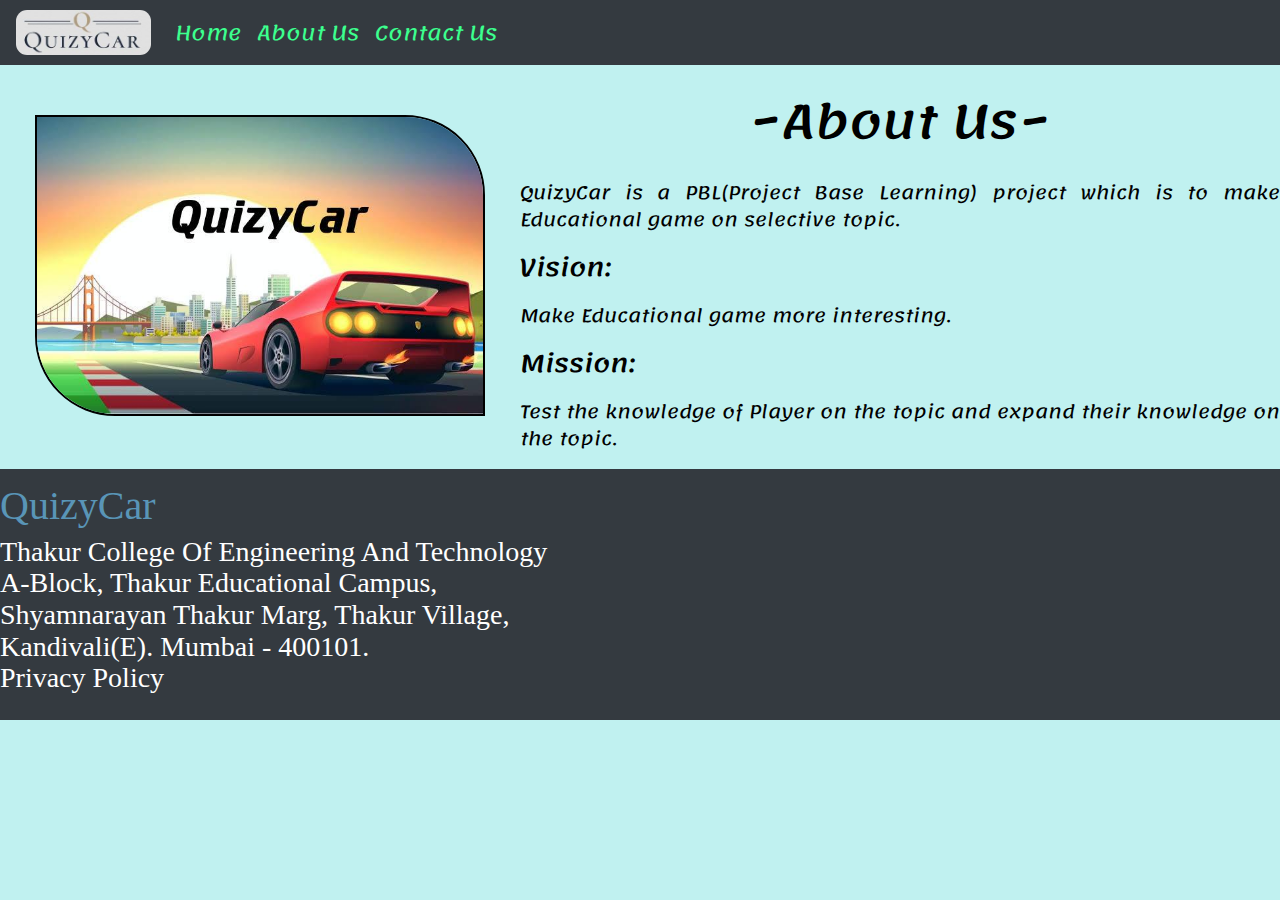
<file: About us new.html>
<!doctype html>
<html lang="en">
  <head>
    <!-- Required meta tags -->
    <meta charset="utf-8">
    <meta name="viewport" content="width=device-width, initial-scale=1, shrink-to-fit=no">

    <meta charset="utf-8">
    <meta name="viewport" content="width=device-width, initial-scale=1, shrink-to-fit=no">

    <!-- Bootstrap CSS -->
    <link rel="stylesheet" href="https://maxcdn.bootstrapcdn.com/bootstrap/4.0.0/css/bootstrap.min.css" integrity="sha384-Gn5384xqQ1aoWXA+058RXPxPg6fy4IWvTNh0E263XmFcJlSAwiGgFAW/dAiS6JXm" crossorigin="anonymous">
    <!-- Bootstrap CSS -->
    <link rel="stylesheet" href="About us.css">
    

    <title>About us</title>
  </head>
  <body>
      
    <nav class="navbar navbar-expand-lg navbar-dark bg-dark">
        <a id="logo" class="navbar-brand"> <img src="logo.JPG" width="auto" height="45" alt="logo" loading="lazy"></a>
        <button class="navbar-toggler" type="button" data-toggle="collapse" data-target="#navbarSupportedContent"
          aria-controls="navbarSupportedContent" aria-expanded="false" aria-label="Toggle navigation">
          <span class="navbar-toggler-icon"></span>
        </button>
    
        <div class="collapse navbar-collapse" id="navbarSupportedContent">
          <ul class="navbar-nav mr-auto">
            <li class="nav-item active">
              <a id="logo4" class="nav-link" href="index.html" <span class="sr-only">Home</span></a>
            </li>
            <li class="nav-item">
              <a id="logo4" class="nav-link" href="About us new.html">About Us</a>
            </li>
            <li class="nav-item">
              <a id="logo4" class="nav-link" href="contact.html">Contact Us</a></li>
              
           
        </div>
      </nav>
      <div class="center">
   <img src="about.jpeg" id="pic">
       <div class="content">
    <h1>~About Us~</h1>
    <p>QuizyCar is a PBL(Project Base Learning) project which is to make Educational game on selective topic. </p>
    <h3>Vision:</h3>
    <p>Make Educational game more interesting.</p>
    <h3>Mission:</h3>
    <p>Test the knowledge of Player on the topic and expand their knowledge on the topic.</p>
  </div>
  </div>   
    <div id="foot"  class="footer">
        <hr>
        <h3>QuizyCar<h3>
        <p>Thakur College Of Engineering And Technology</p> 
        <p>A-Block, Thakur Educational Campus,</p>   
        <p>Shyamnarayan Thakur Marg, Thakur Village,</p>
        <p>Kandivali(E). Mumbai - 400101.</p>

        <p>Privacy Policy</p>
      
    <!-- Optional JavaScript; choose one of the two! -->

    <!-- Option 1: jQuery and Bootstrap Bundle (includes Popper) -->
    <script src="https://code.jquery.com/jquery-3.5.1.slim.min.js" integrity="sha384-DfXdz2htPH0lsSSs5nCTpuj/zy4C+OGpamoFVy38MVBnE+IbbVYUew+OrCXaRkfj" crossorigin="anonymous"></script>
    <script src="https://cdn.jsdelivr.net/npm/bootstrap@4.5.3/dist/js/bootstrap.bundle.min.js" integrity="sha384-ho+j7jyWK8fNQe+A12Hb8AhRq26LrZ/JpcUGGOn+Y7RsweNrtN/tE3MoK7ZeZDyx" crossorigin="anonymous"></script>

    <!-- Option 2: jQuery, Popper.js, and Bootstrap JS
    <script src="https://code.jquery.com/jquery-3.5.1.slim.min.js" integrity="sha384-DfXdz2htPH0lsSSs5nCTpuj/zy4C+OGpamoFVy38MVBnE+IbbVYUew+OrCXaRkfj" crossorigin="anonymous"></script>
    <script src="https://cdn.jsdelivr.net/npm/popper.js@1.16.1/dist/umd/popper.min.js" integrity="sha384-9/reFTGAW83EW2RDu2S0VKaIzap3H66lZH81PoYlFhbGU+6BZp6G7niu735Sk7lN" crossorigin="anonymous"></script>
    <script src="https://cdn.jsdelivr.net/npm/bootstrap@4.5.3/dist/js/bootstrap.min.js" integrity="sha384-w1Q4orYjBQndcko6MimVbzY0tgp4pWB4lZ7lr30WKz0vr/aWKhXdBNmNb5D92v7s" crossorigin="anonymous"></script>
    -->
  </body>
</html>
</file>
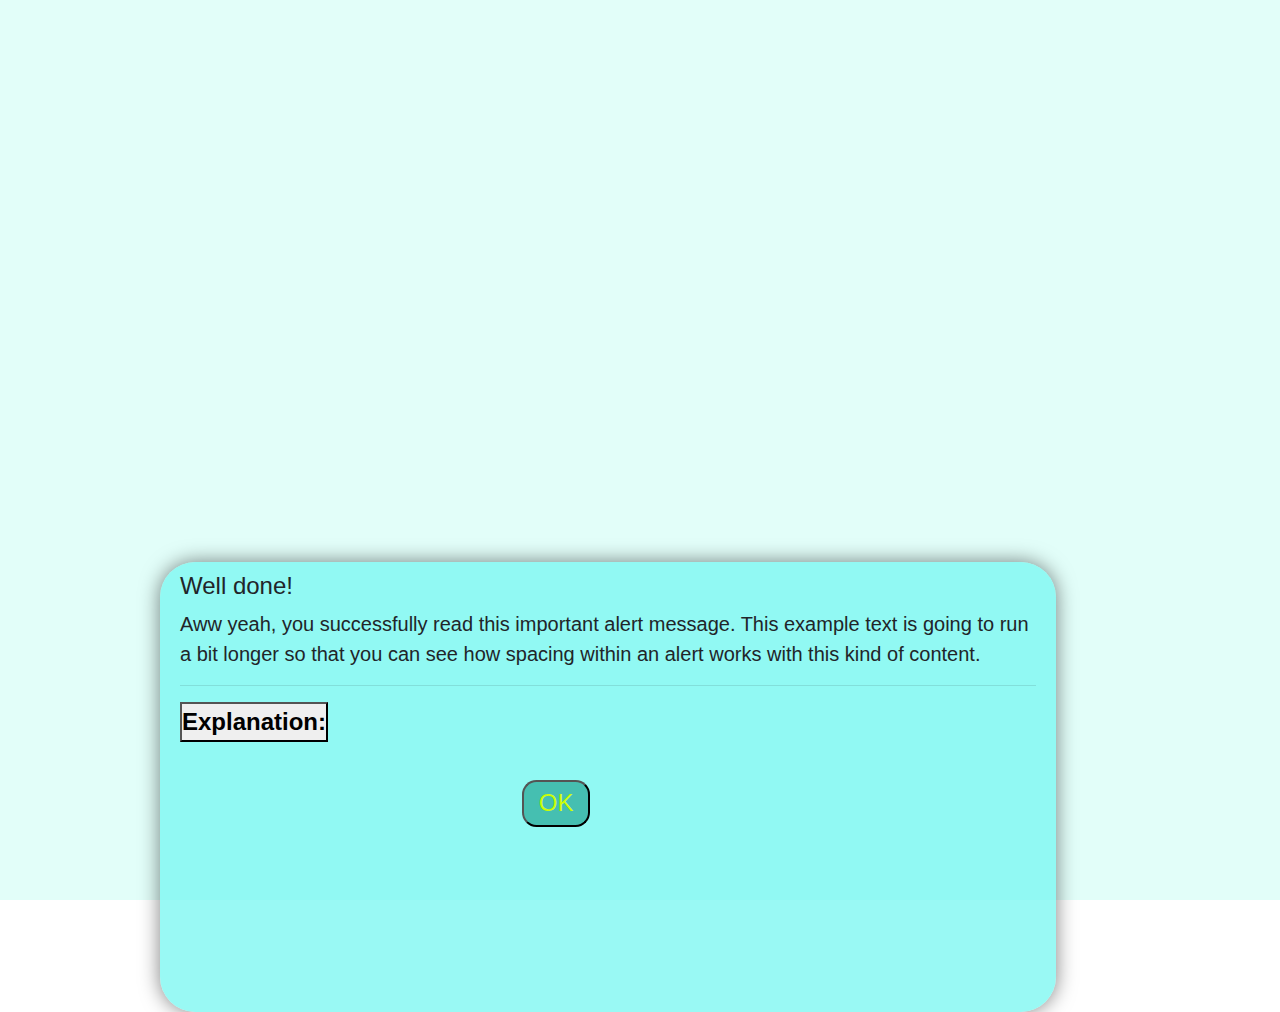
<file: car.html>
<!DOCTYPE html>
<html lang="en">

<head>
    <meta charset="UTF-8">
    <meta name="viewport" content="width=device-width, initial-scale=1.0">
    <link rel="stylesheet" href="https://maxcdn.bootstrapcdn.com/bootstrap/4.0.0/css/bootstrap.min.css"
        integrity="sha384-Gn5384xqQ1aoWXA+058RXPxPg6fy4IWvTNh0E263XmFcJlSAwiGgFAW/dAiS6JXm" crossorigin="anonymous">
    <title> QuizyCar </title>
    <style>
        * {
            box-sizing: border-box;
            margin: 0;
            padding: 0;
        }
        .explanationbox{
            background-color: hsl(170, 92%, 94%);

text-align: left;

  width: 100vw;
  min-height: 100vh;

  place-content: center;
  cursor: pointer;

        }
.explanation{

    position: absolute;
            background-color: rgba(114, 247, 240, 0.726);
            box-shadow: 0 0 20px 0px rgba(0, 0, 0, 0.5);
            padding: 10px 20px;
            font-size: 20px;
            width: 70vw;
           
            min-height: 50vh;
margin : 7rem  10rem;
            border-radius: 2.2rem;
}
.btn1{
            padding: 0.2rem 0.9rem 0.2rem 0.9rem;
            border-radius: 0.9rem;
            font-size: 1.5rem;
            text-transform: uppercase;
            background-color: rgba(5, 143, 120, 0.541);
            color: rgba(208, 255, 0, 0.986);
margin-top:1.4rem ;
margin-left: 40%;


        }
        .Explain{
    font-size: 1.5rem;
    font-weight: bold;
}
        .btn1:hover {
            border-radius:
                1.3rem;
            background-color: rgba(66, 219, 19, 0.829);

        }
       
    </style>
</head>

<body>
<div class="explanationbox">

    <div class="explanation" role="alert">
        <h4 >Well done!</h4>
        <p>Aww yeah, you successfully read this important alert message. This example text is going to run a bit longer so that you can see how spacing within an alert works with this kind of content.</p>
        <hr>
        <button><span class="Explain">Explanation: </span></button>  <p class="Explaining"></p>
        <button class="btn1">OK</button>
    </div>
     
    </div>

    <!-- document.write("The original string: " + txt);
    document.write("<p>Big: " + txt.big() + "</p>");
    document.write("<p>Small: " + txt.small() + "</p>");
    document.write("<p>Bold: " + txt.bold() + "</p>");
    document.write("<p>Italic: " + txt.italics() + "</p>");
    document.write("<p>Fixed: " + txt.fixed() + "</p>");
    document.write("<p>Strike: " + txt.strike() + "</p>");
    document.write("<p>Fontcolor: " + txt.fontcolor("green") + "</p>");
    document.write("<p>Fontsize: " + txt.fontsize(6) + "</p>");
    document.write("<p>Subscript: " + txt.sub() + "</p>");
    document.write("<p>Superscript: " + txt.sup() + "</p>");
    document.write("<p>Link: " + txt.link("https://www.w3schools.com") + "</p>");
    document.write("<p>Blink: " + txt.blink() + " (works only in Opera)</p>"); -->







    <script>

new Date()
let currdate = new Date();
console.log(currdate);
console.log(new Date());
    </script>
    <script src="https://ajax.googleapis.com/ajax/libs/jquery/3.2.1/jquery.min.js"></script>
    <script src="https://code.jquery.com/jquery-3.2.1.slim.min.js"
        integrity="sha384-KJ3o2DKtIkvYIK3UENzmM7KCkRr/rE9/Qpg6aAZGJwFDMVNA/GpGFF93hXpG5KkN"
        crossorigin="anonymous"></script>
    <script src="https://cdnjs.cloudflare.com/ajax/libs/popper.js/1.12.9/umd/popper.min.js"
        integrity="sha384-ApNbgh9B+Y1QKtv3Rn7W3mgPxhU9K/ScQsAP7hUibX39j7fakFPskvXusvfa0b4Q"
        crossorigin="anonymous"></script>
    <script src="https://maxcdn.bootstrapcdn.com/bootstrap/4.0.0/js/bootstrap.min.js"
        integrity="sha384-JZR6Spejh4U02d8jOt6vLEHfe/JQGiRRSQQxSfFWpi1MquVdAyjUar5+76PVCmYl"
        crossorigin="anonymous"></script>
</body>

</html>
</file>
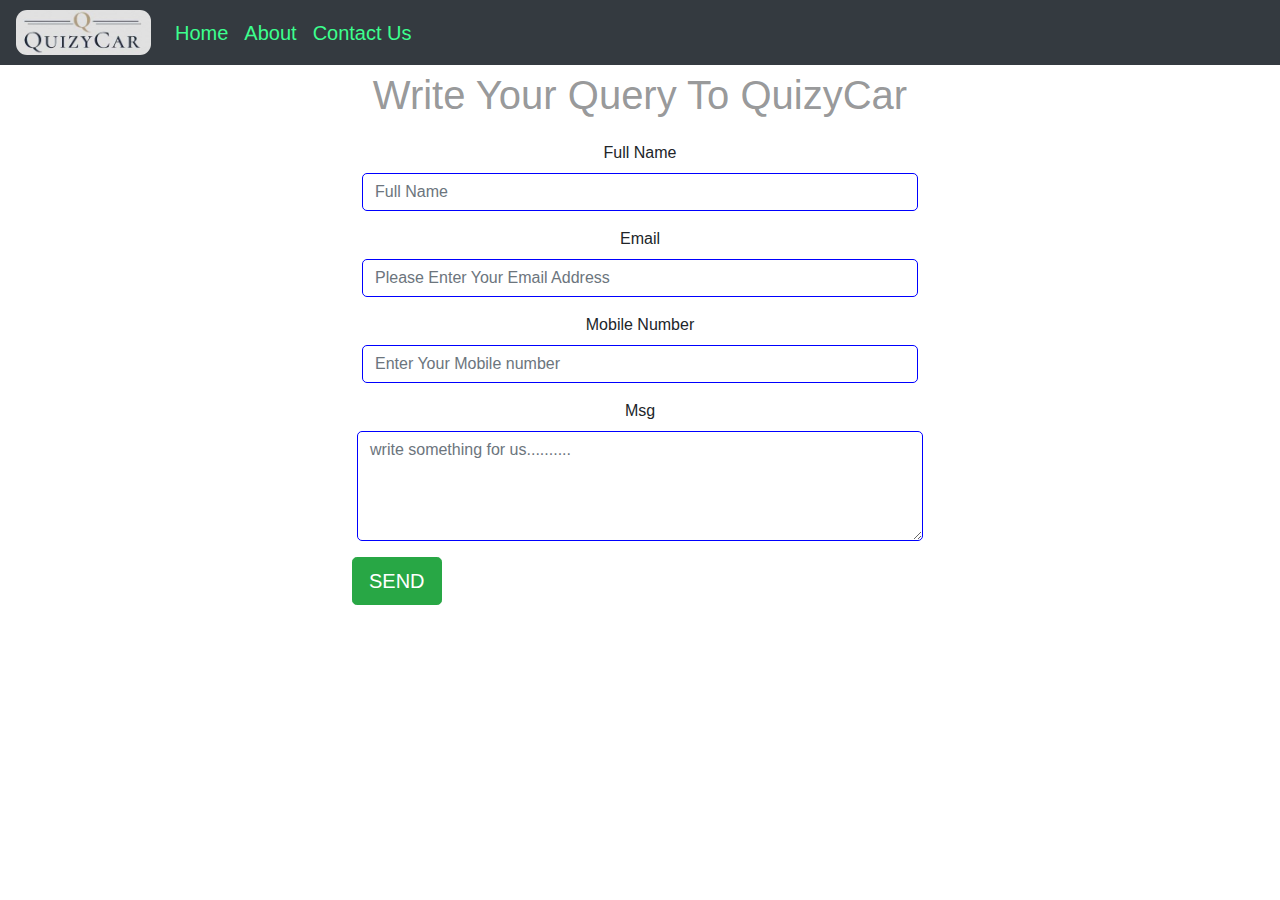
<file: contact.html>
<!DOCTYPE html>
<html>

<head>
  <meta charset="ISO-8859-1">
  <link rel="stylesheet" href="https://maxcdn.bootstrapcdn.com/bootstrap/4.0.0/css/bootstrap.min.css"
    integrity="sha384-Gn5384xqQ1aoWXA+058RXPxPg6fy4IWvTNh0E263XmFcJlSAwiGgFAW/dAiS6JXm" crossorigin="anonymous">
  <link rel="stylesheet" href="css.css">
  <link rel="stylesheet" href="registration.css">
  <style>
    body {
      background-image: none;

      z-index: -2;
      opacity: inherit;
      background-attachment: fixed;
    }
  </style>
  <title>SIGN UP</title>
</head>

<body>
  <nav class="navbar navbar-expand-lg navbar-dark bg-dark">
    <a id="logo" class="navbar-brand" href="index.html"> <img src="logo.JPG" width="auto" height="45" alt="logo"
        loading="lazy"></a>
    <button class="navbar-toggler" type="button" data-toggle="collapse" data-target="#navbarSupportedContent"
      aria-controls="navbarSupportedContent" aria-expanded="false" aria-label="Toggle navigation">
      <span class="navbar-toggler-icon"></span>
    </button>

    <div class="collapse navbar-collapse" id="navbarSupportedContent">
      <ul class="navbar-nav mr-auto">
        <li class="nav-item active">
          <a id="logo4" class="nav-link" href="index.html" <span class="sr-only">Home</span></a>
        </li>
        <li class="nav-item">
          <a id="logo4" class="nav-link" href="About us new.html">About</a>
        </li>
        <li class="nav-item">
          <a id="logo4" class="nav-link" href="contact.html">Contact Us</a>
        </li>
        

    </div>
  </nav>
  <center>
    <p style="color: rgba(130, 131, 133, 0.836); text-align: inherit;   font: size 20px;">Write Your Query To QuizyCar
    </p>
    <form id="form" action="Thanku.html" method="POST">
      <div class="form-row">
        <div class="form-group col-md-12">
          <label for="First name"> Full Name</label>
          <input type="text" class="form-control" placeholder="Full Name" name="first name" required>
        </div>
      </div>
      <div class="form-row">
        <div class="form-group col-md-12">
          <label for="inputAddress">Email</label>
          <input type="email" class="form-control" id="inputEmail4" placeholder="Please Enter Your Email Address"
            required>
        </div>
        <div class="form-group col-md-12">
          <label for="Mobile">Mobile Number</label>
          <input type="number" class="form-control" id="inputAddress" placeholder="Enter Your Mobile number" required>
        </div>
        <div class="form-row">
          <div class="form-group col-md-12">
            <label for="inputAddress">Msg</label>
            <textarea id="Msg" class="form-control" id="exampleFormControlTextarea" rows="4" cols="80"
              placeholder="write something for us.........." required></textarea>
          </div>
          <br>
          <div >
            <div >
              <button type="submit" class="btn btn-success btn-lg">SEND</button>
            </div></div>
  </center>
  </form>
  </center>
  </div>
  <script src="https://code.jquery.com/jquery-3.2.1.slim.min.js"
    integrity="sha384-KJ3o2DKtIkvYIK3UENzmM7KCkRr/rE9/Qpg6aAZGJwFDMVNA/GpGFF93hXpG5KkN"
    crossorigin="anonymous"></script>
  <script src="https://cdnjs.cloudflare.com/ajax/libs/popper.js/1.12.9/umd/popper.min.js"
    integrity="sha384-ApNbgh9B+Y1QKtv3Rn7W3mgPxhU9K/ScQsAP7hUibX39j7fakFPskvXusvfa0b4Q"
    crossorigin="anonymous"></script>
  <script src="https://maxcdn.bootstrapcdn.com/bootstrap/4.0.0/js/bootstrap.min.js"
    integrity="sha384-JZR6Spejh4U02d8jOt6vLEHfe/JQGiRRSQQxSfFWpi1MquVdAyjUar5+76PVCmYl"
    crossorigin="anonymous"></script>
</body>

</html>
</file>
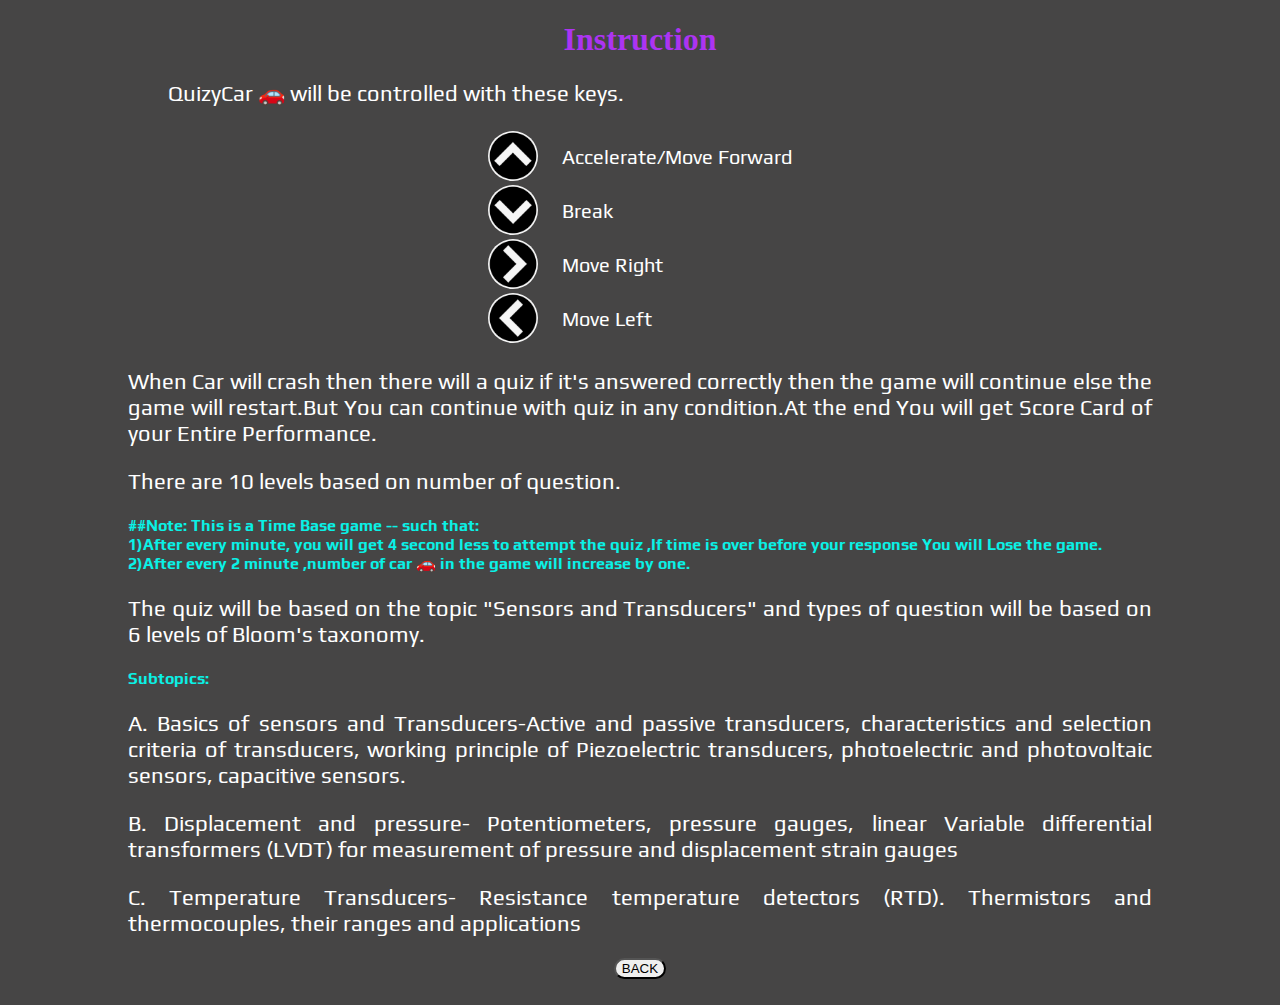
<file: instruction.html>
<!doctype html>
<html lang="en">
  <head>
    <!-- Required meta tags -->
    <meta charset="utf-8">
    <meta name="viewport" content="width=device-width, initial-scale=1, shrink-to-fit=no">

    <!-- Bootstrap CSS -->
    <link rel="stylesheet" href="https://cdn.jsdelivr.net/npm/bootstrap@4.5.3/dist/css/bootstrap.min.css" integrity="sha384-TX8t27EcRE3e/ihU7zmQxVncDAy5uIKz4rEkgIXeMed4M0jlfIDPvg6uqKI2xXr2" crossorigin="anonymous">

    <link rel="stylesheet" href="instruction.css">
    


    <title>Hello, world!</title>
  </head>
  <body>
    <center>       
        <div class="Inst" id="Instruction">
        <h1 class="rules" style="color: rgba(176, 52, 248, 0.973);">Instruction</h1>
            <p class="rules" > &nbsp;&nbsp;&nbsp;&nbsp;&nbsp;&nbsp;&nbsp; QuizyCar 🚗 will be controlled with these keys.</p>
           
            <table id="t01">
                <tr>
                  <td> <img src="up.png" class="img-responsive" alt="Cinque Terre">
                  </td>
                  <td>Accelerate/Move Forward</td>
                </tr>
                <tr>
                    <td> <img src="bottom.png" class="img-responsive" alt="Cinque Terre">
                    </td>
                    <td>Break</td>
                  </tr>
                  <tr>
                    <td> <img src="right.png" class="img-responsive" alt="Cinque Terre">
                    </td>
                    <td>Move Right</td>
                  </tr>
                  <tr>
                    <td> <img src="left.png" class="img-responsive" alt="Cinque Terre">
                    </td>
                    <td>Move Left</td>
                  </tr>
              </table>
            </div>
          </center>
          <container class="rules">
            <p> When Car will crash then there will a quiz if it's answered correctly then the game will continue else the game will restart.But You can continue with quiz in any condition.At the end You will get Score Card of your Entire Performance.</p>
            <p> There are 10 levels based on number of question.</p>
            <h4>##Note: This is a Time Base game -- such that:<br>1)After every minute, you will get 4 second less to attempt the quiz ,If time is over before your response You will Lose the game.<br>2)After every 2 minute ,number of car 🚗 in the game  will increase by one.<br>
            </h4>
            <p>The quiz will be based on the topic "Sensors and Transducers" and types of question will be based on 6 levels of <bold>Bloom's taxonomy</bold>.</p>
            <h4> Subtopics:</h4>
            <p>A. Basics of sensors and Transducers-Active and passive transducers, characteristics and selection criteria of transducers, working principle of Piezoelectric transducers, photoelectric and photovoltaic sensors, capacitive sensors. </p>
            <p>B. Displacement and pressure- Potentiometers, pressure gauges, linear Variable differential transformers (LVDT) for measurement of pressure and displacement strain gauges</p>
            <p>C. Temperature Transducers- Resistance temperature detectors (RTD). Thermistors and thermocouples, their ranges and applications	</p>
          </container>
            <center>
            <a href="index.html"><button type="button" style="border-radius: 0.8rem;"   class="btn btn-primary btn-lg">BACK</button></a>
          </center>
   <br>
    <!-- Optional JavaScript; choose one of the two! -->

    <!-- Option 1: jQuery and Bootstrap Bundle (includes Popper) -->
    <script src="https://code.jquery.com/jquery-3.5.1.slim.min.js" integrity="sha384-DfXdz2htPH0lsSSs5nCTpuj/zy4C+OGpamoFVy38MVBnE+IbbVYUew+OrCXaRkfj" crossorigin="anonymous"></script>
    <script src="https://cdn.jsdelivr.net/npm/bootstrap@4.5.3/dist/js/bootstrap.bundle.min.js" integrity="sha384-ho+j7jyWK8fNQe+A12Hb8AhRq26LrZ/JpcUGGOn+Y7RsweNrtN/tE3MoK7ZeZDyx" crossorigin="anonymous"></script>

    <!-- Option 2: jQuery, Popper.js, and Bootstrap JS
    <script src="https://code.jquery.com/jquery-3.5.1.slim.min.js" integrity="sha384-DfXdz2htPH0lsSSs5nCTpuj/zy4C+OGpamoFVy38MVBnE+IbbVYUew+OrCXaRkfj" crossorigin="anonymous"></script>
    <script src="https://cdn.jsdelivr.net/npm/popper.js@1.16.1/dist/umd/popper.min.js" integrity="sha384-9/reFTGAW83EW2RDu2S0VKaIzap3H66lZH81PoYlFhbGU+6BZp6G7niu735Sk7lN" crossorigin="anonymous"></script>
    <script src="https://cdn.jsdelivr.net/npm/bootstrap@4.5.3/dist/js/bootstrap.min.js" integrity="sha384-w1Q4orYjBQndcko6MimVbzY0tgp4pWB4lZ7lr30WKz0vr/aWKhXdBNmNb5D92v7s" crossorigin="anonymous"></script>
    -->
  </body>
</html>
</file>
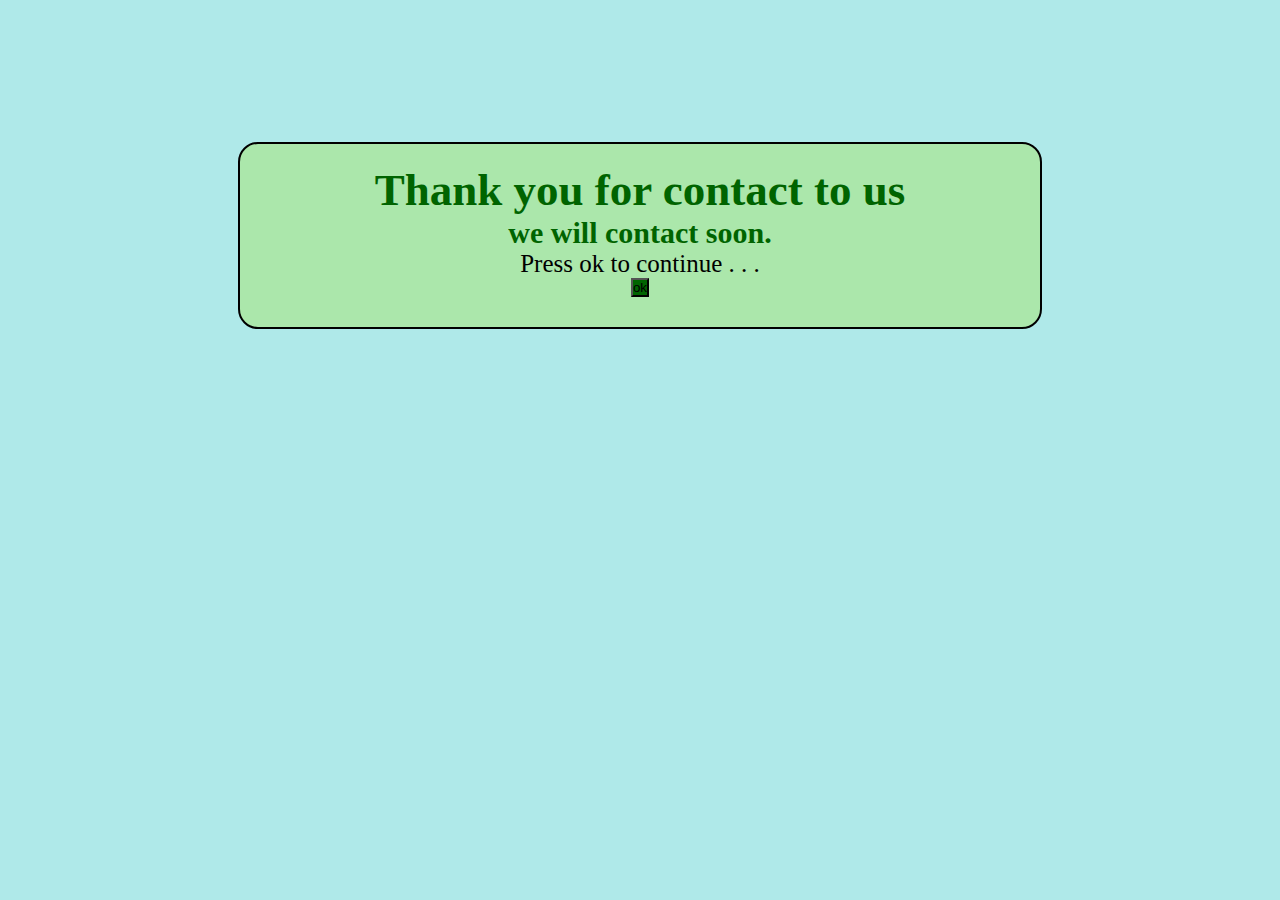
<file: Thanku.html>
<!doctype html>
<html lang="en">
  <head>
    <!-- Required meta tags -->
    <meta charset="utf-8">
    <meta name="viewport" content="width=device-width, initial-scale=1, shrink-to-fit=no">

    <!-- Bootstrap CSS -->
    <link rel="stylesheet" href="https://cdn.jsdelivr.net/npm/bootstrap@4.5.3/dist/css/bootstrap.min.css" integrity="sha384-TX8t27EcRE3e/ihU7zmQxVncDAy5uIKz4rEkgIXeMed4M0jlfIDPvg6uqKI2xXr2" crossorigin="anonymous">

    <link rel="stylesheet" href="message.css">

    <title>Hello, world!</title>
  </head>
  <body>
    <center>
      <br><br><br><br>
        
    <div id="success">
        <h1>Thank you for contact to us</h1>
        <h4>we will contact soon.</h4>
        <p>Press ok to continue . . .</p>
        
    <a href="index.html"><button type="button" class="btn btn-primary btn-lg">ok</button></a>
    </div>
    </center>
    <!-- Optional JavaScript; choose one of the two! -->

    <!-- Option 1: jQuery and Bootstrap Bundle (includes Popper) -->
    <script src="https://code.jquery.com/jquery-3.5.1.slim.min.js" integrity="sha384-DfXdz2htPH0lsSSs5nCTpuj/zy4C+OGpamoFVy38MVBnE+IbbVYUew+OrCXaRkfj" crossorigin="anonymous"></script>
    <script src="https://cdn.jsdelivr.net/npm/bootstrap@4.5.3/dist/js/bootstrap.bundle.min.js" integrity="sha384-ho+j7jyWK8fNQe+A12Hb8AhRq26LrZ/JpcUGGOn+Y7RsweNrtN/tE3MoK7ZeZDyx" crossorigin="anonymous"></script>

    <!-- Option 2: jQuery, Popper.js, and Bootstrap JS
    <script src="https://code.jquery.com/jquery-3.5.1.slim.min.js" integrity="sha384-DfXdz2htPH0lsSSs5nCTpuj/zy4C+OGpamoFVy38MVBnE+IbbVYUew+OrCXaRkfj" crossorigin="anonymous"></script>
    <script src="https://cdn.jsdelivr.net/npm/popper.js@1.16.1/dist/umd/popper.min.js" integrity="sha384-9/reFTGAW83EW2RDu2S0VKaIzap3H66lZH81PoYlFhbGU+6BZp6G7niu735Sk7lN" crossorigin="anonymous"></script>
    <script src="https://cdn.jsdelivr.net/npm/bootstrap@4.5.3/dist/js/bootstrap.min.js" integrity="sha384-w1Q4orYjBQndcko6MimVbzY0tgp4pWB4lZ7lr30WKz0vr/aWKhXdBNmNb5D92v7s" crossorigin="anonymous"></script>
    -->
  </body>
</html>
</file>
<file: quizycar.css>
* {
    box-sizing: border-box;
    margin: 0;
    padding: 0;
}

.hide {
    display: none;
}


.car {
    width: 50px;
    height: 100px;
    background-color: red;
    position: absolute;
    bottom: 120px;
    background-image: url(quizycar.png);
    background-size: cover;
}

.GameArea {
    width: 400px;
    height: 100vh;
    background-color: black;
    margin: auto;
    position: relative;
    overflow: hidden;
    border-left: 10px dashed white;
    border-right: 10px dashed white;
}

.lines {
    width: 10px;
    height: 100px;
    background: white;
    position: absolute;
    margin-left: 195px;
}

.CarGame {
    width: 100%;
    height: 100vh;
    background-image: url(snowbg.jpeg);
    background-size: cover;

}

.other {
    width: 50px;
    height: 100px;
    position: absolute;
    background-image: url(quizyothercar.png);
    background-repeat: no-repeat;
    background-size: 100% 100%;
    bottom: 120px;
}

.Score {
    position: absolute;
    top: 15px;
    left: 40px;
    text-align: center;
    padding-top: 15px;
    margin-top: 3.5rem;
    z-index: 1;
    border-radius: 1rem;
    font-size: 1.5em;
    font-weight: bold;
    line-height: 18px;
    background-color: rgba(194, 247, 49, 0.644);
    color: rgb(36, 100, 238);
    width: 250px;
    height: 90px;
    box-shadow: 0 0 20px 0px rgba(0, 0, 0, 0.1);
}

.timer {
    position: absolute;
    bottom: 15px;
    right: 30px;
    text-align: center;
    padding-top: 15px;
    margin-top: 3.5rem;
    z-index: 1;
    border-radius: 1rem;
    font-size: 2rem;
    font-weight: bold;
    line-height: 18px;
    background-color: rgba(161, 171, 177, 0.699);
    color: rgba(3, 3, 3, 0.89);
    width: 200px;
    height: 60px;
    box-shadow: 0 0 20px 0px rgba(0, 0, 0, 0.1);
}

.StartScreen {
    position: absolute;
    background-color: rgba(34, 119, 8, 0.952);
    color: white;
    z-index: 1;
    margin-top: 15rem;
    margin-left: 19rem;
    text-align: center;
    box-shadow: 0 0 20px 0px rgba(0, 0, 0, 0.1);
    font-size: 20px;
    width: 40%;
    height: 200px;
    cursor: pointer;
    border-radius: 23px;

}
.againstartscreen,.againstartscreen1{

    position: absolute;
    background-color: rgba(34, 119, 8, 0.952);
    color: white;
    z-index: 1;
    margin-top: 15rem;
    margin-left: 19rem;
    text-align: center;
    box-shadow: 0 0 20px 0px rgba(0, 0, 0, 0.1);
    font-size: 20px;
    width: 40%;
    height: 200px;
    cursor: pointer;
    border-radius: 23px;





}
button {
    padding: 10px;
    text-align: center;
    background-color: black;
    color: white;
}
.explanationbox{
    background-color: hsl(170, 92%, 94%);

text-align: left;

width: 100vw;
min-height: 128vh;

place-content: center;
cursor: pointer;

}

.SelectQuestionpage{
    background-color: hsla(177, 88%, 53%, 0.247);

    text-align: left;
    
    width: 100vw;
    min-height: 100vh;
    
    place-content: center;
    cursor: pointer;
}
.showResultpage{
    background-color: hsla(177, 88%, 53%, 0.247);

    text-align: left;
    
    width: 100vw;
    min-height: 100vh;
    
    place-content: center;
    cursor: pointer;

}

.Question_form {
    background-color: hsl(170, 92%, 94%);

  text-align: left;

    width: 100vw;
    min-height: 115vh;
    
  
    place-content: center;
    cursor: pointer;


}
.explanation{

position: absolute;
background-color: rgba(114, 247, 240, 0.726);
box-shadow: 0 0 20px 0px rgba(0, 0, 0, 0.5);
padding: 10px 20px;
font-size: 20px;
width: 70vw;

min-height: 50vh;
margin : 5.8rem  10rem;
border-radius: 2.2rem;
}
.SelectQuestion{

    position: absolute;
    background-color: rgba(114, 247, 240, 0.726);
    box-shadow: 0 0 20px 0px rgba(0, 0, 0, 0.5);
    padding: 10px 20px;
    font-size: 20px;
    width: 70vw;
    
    min-height: 50vh;
    margin : 10.5rem  10rem;
    border-radius: 2.2rem;


}
.heading{
    position: absolute;
 
  margin-top: 5rem;
 margin-left: 23%;
font-size: 2.5rem;
font-weight: bold;
color:rgba(17, 90, 226, 0.829)

}
.btn1{
padding: 0.2rem 0.9rem 0.2rem 0.9rem;
border-radius: 0.9rem;
font-size: 1.5rem;
text-transform: uppercase;
background-color: rgba(5, 143, 120, 0.541);
color: rgba(208, 255, 0, 0.986);
margin-top:1.4rem ;
margin-left: 40%;


}
.btn1:hover {
border-radius:
    1.3rem;
background-color: rgba(66, 219, 19, 0.829);

}

.btnS {

    padding: 0.4rem 0.6rem;
    border-radius: 0.9rem;
    font-size: 1.25rem;
    text-transform: uppercase;
    color: rgba(0, 255, 221, 0.959);
margin-top:38.5rem ;
    
}
.btn{
    padding: 0.4rem 0.9rem;
    border-radius: 0.9rem;
    font-size: 1.5rem;
    text-transform: uppercase;
    color: rgba(0, 255, 221, 0.959);
margin-top:1.4rem ;


}
.btn:hover {
    border-radius:
        1.3rem;
    background-color: rgba(66, 219, 19, 0.829);

}
.Question {
position: absolute;
    background-color: rgba(19, 161, 196, 0.726);
    box-shadow: 0 0 20px 0px rgba(0, 0, 0, 0.5);
    padding: 2px 3px;
    font-size: 23px;
    width: 54vw;
   
    min-height: 18vh;
margin : 7rem  13rem;
    border-radius: 2.2rem;

}

.Question h2 {
    font-size: 1.7rem;
    font-weight: 500;
    margin: 1.2rem;

}

.Question li {
    margin-left: 3rem;
    list-style: none;
    font-size: 1.5rem;
    list-style-position: outside;

}

input {
    cursor: pointer;

}
.Explain{
    padding: 0.4rem 0.9rem;
font-size: 1.5rem;
font-weight: bold;
border-radius: 0.9rem;
background-color: rgb(37, 83, 236);
height: 3.5rem;
color: beige;

}
.Explain:hover {
    border-radius:
        1.2rem;
    /* background-color: rgba(2, 231, 174, 0.692); */
    

}
#submit {
    padding: 0.4rem 0.9rem;
    margin-bottom: 1rem;
    margin-left: 16rem;
    border-radius: 0.9rem;
    font-size: 1.3rem;
    text-transform: uppercase;
    color: rgb(255, 251, 0);

}

#submit:hover {
    border-radius:
        1.2rem;
    background-color: rgba(66, 219, 19, 0.87);

}
.startbutton{
    padding: 0.4rem 0.9rem;
    border-radius: 0.9rem;
    font-size: 1.5rem;
    text-transform: uppercase;
    color: rgba(0, 255, 221, 0.959);
margin-top:1.4rem ;

}



.btn2{
    padding: 0.4rem 0.9rem;
    border-radius: 0.9rem;
    font-size: 1.5rem;
    text-transform: uppercase;
    color: rgba(0, 255, 221, 0.959);
margin-top:1.4rem ;

}
.btn2:hover {
    border-radius:
        1.3rem;
    background-color: rgba(66, 219, 19, 0.829);

}
.startbutton:hover {
    border-radius:
        1.3rem;
    background-color: rgba(66, 219, 19, 0.829);

}
#timerArea{
position: relative;
margin-left: 14rem;


}
.select2{
    color: rgba(0, 0, 0, 0.932);
}
.select1{
    color: rgb(15, 56, 238);
}
.TARGET{
    color: rgb(6, 24, 56);
    font-weight: bold;
}

/* Extra small devices (portrait phones, less than 576px)*/
@media (max-width: 575.98px) { 
    .heading{
        position: absolute;
     
      margin-top: 5rem;
     margin-left: 23%;
    font-size: 1rem;
    font-weight: bold;
    color:rgba(17, 90, 226, 0.829)
    
    }  
    .form-control{
        margin-left: 1.5rem;
        margin-top: 1.5rem;
       width: 80% ; 
       font-size: medium;
       font-weight: bold;
       color: brown;
     

      
    }
    
    .SelectQuestion{

        position: absolute;
        background-color: rgba(114, 247, 240, 0.726);
        box-shadow: 0 0 20px 0px rgba(0, 0, 0, 0.5);
        padding: 10px 20px;
        font-size: 10px;
        width: 40vw;
        
        min-height: 50vh;
        margin : 12rem  6rem;
        border-radius: 2.2rem;
    
    
    }
    .btn3{
        padding: 0.2rem 0.9rem 0.2rem 0.9rem;
        border-radius: 0.9rem;
        font-size: 1rem;
        text-transform: uppercase;
        background-color: rgba(5, 143, 120, 0.541);
        color: rgba(208, 255, 0, 0.986);
        margin-top:1.4rem ;
        margin-left: 40%;
        
        
        }
        .btn3:hover {
        border-radius:
            1.3rem;
        background-color: rgba(66, 219, 19, 0.829);
        
        }
}

.heading{
    position: absolute;
 
  margin-top: 1.2rem;
 margin-left: 4%;
font-size: 1.5rem;
font-weight: bold;
color:rgba(17, 90, 226, 0.829)

}
.score1{
    position: absolute;
    margin-top:7.1rem ;
    margin-left: 1.5rem;
    font-size: 1.25rem;
font-weight: bold;
color:rgba(23, 158, 6, 0.938)
}
.score2{
    position: absolute;
    margin-top:12.8rem ;
    margin-left: 1.1rem;
    font-size: 1.1rem;
font-weight: bold;
color:rgba(143, 7, 143, 0.938);


}
.table{position: absolute;
    width: 60%;
    margin-left: 4rem;
    margin-top: 22rem;
   border:  solid 5px;
   border-color: rgb(2, 14, 24);
   background-color: rgba(34, 35, 36, 0.973);
   color: rgb(240, 239, 245);
   border-radius: 2.5rem;
   }
   
   th,td,tr{
       width: 8px;
       
   }




/*Small devices(landscape phones, 576px and up)*/
@media (min-width: 400px) and (max-width: 767.98px) {
    .heading{
        position: absolute;
     
      margin-top: 5rem;
     margin-left: 23%;
    font-size: 1.5rem;
    font-weight: bold;
    color:rgba(17, 90, 226, 0.829)
    
    }
    .form-control{
        margin-left: 2rem;
        margin-top: 1.5rem;
       width: 80% ; 
       font-size: medium;
    }
    .SelectQuestion{

        position: absolute;
        background-color: rgba(114, 247, 240, 0.726);
        box-shadow: 0 0 20px 0px rgba(0, 0, 0, 0.5);
        padding: 10px 20px;
        font-size: 15px;
        width: 55vw;
        
        min-height: 50vh;
        margin : 11.5rem  8rem;
        border-radius: 2.2rem;
    
    
    }
    .btn3{
        padding: 0.2rem 0.7rem 0.2rem 0.7rem;
        border-radius: 0.9rem;
        font-size: 1.2rem;
        text-transform: uppercase;
        background-color: rgba(5, 143, 120, 0.541);
        color: rgba(208, 255, 0, 0.986);
        margin-top:1.4rem ;
        margin-left: 40%;
        
        
        }
        .btn3:hover {
        border-radius:
            1.3rem;
        background-color: rgba(66, 219, 19, 0.829);
        
        }
        .heading{
            position: absolute;
         
          margin-top: 0.8rem;
         margin-left: 10.5%;
        font-size: 1.9rem;
        font-weight: bold;
        color:rgba(17, 90, 226, 0.829)
        
        }
        .score1{
            position: absolute;
            margin-top:7.2rem ;
            margin-left: 2rem;
            font-size: 1.2rem;
        font-weight: bold;
        color:rgba(23, 158, 6, 0.938)
        }
        .score2{
            position: absolute;
            margin-top:11.8rem ;
            margin-left: 2rem;
            font-size: 1.1rem;
        font-weight: bold;
        color:rgba(143, 7, 143, 0.938);
        
        
        }
        .table{position: absolute;
            width: 50%;
            margin-left: 6rem;
            margin-top: 22rem;
           border:  solid 5px;
           border-color: rgb(2, 14, 24);
           background-color: rgba(34, 35, 36, 0.973);
           color: rgb(240, 239, 245);
           border-radius: 2.5rem;
           }
           
           th,td,tr{
               width: 10px;
               
           }
    
    }

/* Medium devices (tablets, 768px and up)*/
@media (min-width: 768px) and (max-width: 991.98px) {
    
    .form-control{
        margin-left: 5rem;
        margin-top: 1rem;
       width: 80% ; 
       font-size: medium;
    }
    .SelectQuestion{

        position: absolute;
        background-color: rgba(114, 247, 240, 0.726);
        box-shadow: 0 0 20px 0px rgba(0, 0, 0, 0.5);
        padding: 10px 20px;
        font-size: 20px;
        width: 70vw;
        
        min-height: 50vh;
        margin : 10.5rem  10rem;
        border-radius: 2.2rem;
    
    
    }
    .btn3{
        padding: 0.2rem 0.7rem 0.2rem 0.7rem;
        border-radius: 0.9rem;
        font-size: 1.3rem;
        text-transform: uppercase;
        background-color: rgba(5, 143, 120, 0.541);
        color: rgba(208, 255, 0, 0.986);
        margin-top:1.4rem ;
        margin-left: 40%;
        
        
        }
        .btn3:hover {
        border-radius:
            1.3rem;
        background-color: rgba(66, 219, 19, 0.829);
        
        }
        .heading{
            position: absolute;
         
          margin-top: 1rem;
         margin-left: 12.5%;
        font-size: 2.5rem;
        font-weight: bold;
        color:rgba(17, 90, 226, 0.829)
        
        }
        .score1{
            position: absolute;
            margin-top:5.2rem ;
            margin-left: 3rem;
            font-size: 1.7rem;
        font-weight: bold;
        color:rgba(23, 158, 6, 0.938)
        }
        .score2{
            position: absolute;
            margin-top:11.6rem ;
            margin-left: 2.1rem;
            font-size: 1.25rem;
        font-weight: bold;
        color:rgba(143, 7, 143, 0.938);
        
        
        }
        .table{position: absolute;
            width: 50%;
            margin-left: 10.5rem;
            margin-top: 18rem;
           border:  solid 5px;
           border-color: rgb(2, 14, 24);
           background-color: rgba(34, 35, 36, 0.973);
           color: rgb(240, 239, 245);
           border-radius: 2.5rem;
           }
           
           th,td,tr{
               width: 10px;
               
           }
    }

/* Large devices (desktops, 992px and up)*/
@media (min-width: 992px) and (max-width: 1199.98px) {
    .heading{
        position: absolute;
     
      margin-top: 1.5rem;
     margin-left: 15.5%;
    font-size: 2.5rem;
    font-weight: bold;
    color:rgba(17, 90, 226, 0.829)
    
    }
    .score1,.score3{
        position: absolute;
        margin-top:6rem ;
        margin-left: 3rem;
        font-size: 1.7rem;
    font-weight: bold;
    color:rgba(23, 158, 6, 0.938)
    }
    .score2{
        position: absolute;
        margin-top:10.5rem ;
        margin-left: 2.2rem;
        font-size: 1.25rem;
    font-weight: bold;
    color:rgba(143, 7, 143, 0.938);
    
    
    }
    .table{position: absolute;
        width: 50%;
        margin-left: 15rem;
        margin-top: 17rem;
       border:  solid 5px;
       border-color: rgb(2, 14, 24);
       background-color: rgba(34, 35, 36, 0.973);
       color: rgb(240, 239, 245);
       border-radius: 2.5rem;
       }
       
       th,td,tr{
           width: 10px;
           
       }
       
    .form-control{
        margin-left: 10%;
        margin-top: 1rem;
       width: 70% ; 
       font-size: medium;
       font-weight: bold;
    }
    .SelectQuestion{

        position: absolute;
        background-color: rgba(114, 247, 240, 0.726);
        box-shadow: 0 0 20px 0px rgba(0, 0, 0, 0.5);
        padding: 10px 20px;
        font-size: 20px;
        width: 70vw;
        
        min-height: 50vh;
        margin : 10.5rem  10rem;
        border-radius: 2.2rem;
    
    
    }
    .btn3{
        padding: 0.2rem 0.7rem 0.2rem 0.7rem;
        border-radius: 0.9rem;
        font-size: 1.5rem;
        text-transform: uppercase;
        background-color: rgba(5, 143, 120, 0.541);
        color: rgba(208, 255, 0, 0.986);
        margin-top:1.4rem ;
        margin-left: 40%;
        
        
        }
        .btn3:hover {
        border-radius:
            1.3rem;
        background-color: rgba(66, 219, 19, 0.829);
        
        }
    }
/*Extra large devices (large desktops, 1200px and up)*/
@media (min-width: 1200px) { 
    .heading{
        position: absolute;
     
      margin-top: 1.5rem;
     margin-left: 15.5%;
    font-size: 2.5rem;
    font-weight: bold;
    color:rgba(17, 90, 226, 0.829)
    
    }
    .score1{
        position: absolute;
        margin-top:6rem ;
        margin-left: 3rem;
        font-size: 1.7rem;
    font-weight: bold;
    color:rgba(23, 158, 6, 0.938)
    }
    .score2{
        position: absolute;
        margin-top:10.5rem ;
        margin-left: 2.2rem;
        font-size: 1.25rem;
    font-weight: bold;
    color:rgba(143, 7, 143, 0.938);
    
    
    }
    .table{position: absolute;
        width: 50%;
        margin-left: 15rem;
        margin-top: 20rem;
       border:  solid 5px;
       border-color: rgb(2, 14, 24);
       background-color: rgba(34, 35, 36, 0.973);
       color: rgb(240, 239, 245);
       border-radius: 2.5rem;
       }
       
       th,td,tr{
           width: 15px;
           
       }
       
    .form-control{
        margin-left: 6.2rem;
        margin-top: 2.5rem;
       width: 80% ;
       height: 20rem;;
       font-size: medium;
    }
    .SelectQuestion{

        position: absolute;
        background-color: rgba(114, 247, 240, 0.726);
        box-shadow: 0 0 20px 0px rgba(0, 0, 0, 0.5);
        padding: 10px 20px;
        font-size: 20px;
        width: 70vw;
        
        min-height: 50vh;
        margin : 10.5rem  10rem;
        border-radius: 2.2rem;
    
    
    }
    .btn3{
padding: 0.2rem 0.7rem 0.2rem 0.7rem;
border-radius: 0.9rem;
font-size: 1.5rem;
text-transform: uppercase;
background-color: rgba(5, 143, 120, 0.541);
color: rgba(208, 255, 0, 0.986);
margin-top:1.4rem ;
margin-left: 40%;


}
.btn3:hover {
border-radius:
    1.3rem;
background-color: rgba(66, 219, 19, 0.829);

}
}
</file>
<file: About us.css>
@import url('https://fonts.googleapis.com/css2?family=Lemonada:wght@500&display=swap');
@import url('https://fonts.googleapis.com/css2?family=Montserrat&display=swap');
body{
  background-color:#c0f1f0 ;
  color: black;
  font-family: 'Lemonada', cursive;

}


.navbar{

  align-items: center;
  justify-content: center;
  top: 0;
  cursor: pointer;
  font-size: 20px;
  display: flex;
  position: relative;
  max-height: auto;
  }
  
  #logo,#logo1,#logo2,#logo3,#logo4{
      color: rgb(60, 255, 142);
  }
  #logo img{
      border-radius: 11px;
     
  }
  #logo:hover,#logo1:hover,#logo2:hover,#logo3:hover,#logo4:hover{
      color: rgb(158, 0, 124);
      border-radius: 7px;
      font-size:25px ;
      transition: .5s;
  }
  
  #donate{
      border-radius: 7px;
  }
  #donate:hover{
  background-color: rgba(255, 0, 0, 0.884);
  }
  .dropdown-item:hover{
      background-color: rgba(65, 105, 225, 0.884);
      font-weight: bold;
      font-size: 20px;
  }
  .nav-list{
  
      width: 50%;
      display: flex;
      align-items: center;
  }
  
  #navbarDropdown{
  right: 0;
  float: inline-end;
  text-align: end;
  }
  .btn-sm {
      position: relative;
      border-radius: 7px solid rgb(241, 117, 117);
      font-size: 15px;
      padding: 6px ;
   margin: 4px;
      margin-top: 15px;
  
  }


.content{
  margin-right: 50px;

}


.content h1{
  float: none;
  text-align: center;
  font-size: 50px;
  margin-top: 30px;
  margin-bottom: 30px;
}

.content h3{
  font-size: 24px;
  margin-top: 20px;
  margin-bottom: 20px;
  margin-left: 35px;
}

.content p{
  display: flex;
  text-align: justify;
  font-size: 22px;
  float: none;
  margin-left: 35px;
}
#pic{
  width: 500px;
  border-bottom-left-radius: 100px;
  border-top-right-radius:100px ;
  margin-left:35px;
  margin-right: 35px;
  margin-bottom: 0px;
  margin-top: 20px;
  border: 2px solid black;
  transition: 0.5s ;
  float: left;
  
}

#pic:hover{
  box-shadow: 0 15px 30px black;
  margin-top: 20px;
}


/* Extra small devices (portrait phones, less than 576px) mobile phone*/
@media (max-width: 399.98px) { 
  .navbar{

      align-items: center;
      justify-content: center;
      top: 0;
      cursor: pointer;
      font-size: 20px;
      display: flex;
      position: relative;
      max-height: auto;
      }
      .content{
        margin-right: 50px;
      }
      
      
      .content h1{
        float: none;
        text-align: center;
        font-size: 35px;
        margin-top: 56px;
        margin-bottom: 20px;
      }
      
      .content h3{
        font-size: 26px;
        margin-top: 20px;
        margin-bottom: 20px;
        margin-left: 35px;
      }
      
      .content p{
        display: flex;
        text-align: justify;
        font-size: 18.4px;
        
        margin-left: 35px;
      }
      #pic{
        width: 310px;
        border-bottom-left-radius: 100px;
        border-top-right-radius:100px ;
        margin-left:35px;
        margin-right: 35px;
        margin-bottom: 0px;
        margin-top: 20px;
        border: 2px solid black;
        transition: 0.5s ;
        float: left;
      }
      
      #pic:hover{
        box-shadow: 0 15px 30px black;
        margin-top: 20px;
      }
    .footer{
        margin-top: 0px;
        display: block;
        width:100%;
        background-color: #343a40;;
        float: left;
        bottom: 0;
      } .footer h3{
        margin-top: -20px;
        margin-bottom: 25px;
        background-color: #343a40;;
        color: #5995B7;
        font-size: 28px;
        font-family:'Eczar', serif; ;
      } .footer p{  /*footer ka para*/
        background-color: #343a40;;
        color: white;;
        margin-top: -18px;
        margin-left: 0px;
        font-size: 18px;
      }
       #connect{  /*footer ka para*/
float: right;
        margin-right:15px;
        margin-top: -1px;
        margin-bottom: 2px;
        }
         .footer h6{
        background-color: #343a40;;
        color: white;
        margin-left: 35px;
        font-size: 20px;
    
        font-family:'Eczar', serif; 
      }
      
       .footer .btn {
        background-color: #343a40;
        border: none;
        cursor: pointer;
        transition: 0.5s;
        margin-left: 5px;
      
      }
      
       .footer .btn img{
        width: 33px;
        height: 33px;
        border-radius: 10px;

      }
       .footer .btn:hover{
        box-shadow: 0 15px 30px rgba(184, 149, 149, 0.5);
      }
}
/*Small devices(landscape phones, 576px and up)*/
@media (min-width: 400px) and (max-width: 991.98px) {

      .navbar{

          align-items: center;
          justify-content: center;
          top: 0;
          cursor: pointer;
          font-size: 20px;
          display: flex;
          position: relative;
          max-height: auto;
         
          }.footer{
            margin-top: 0px;
            /* display: block; */
            width:100vw;
            background-color: #343a40;;
            float: left;
            margin-bottom: 0px;
            margin-top: 30px;
            
          } .footer h3{
            margin-top: -20px;
            margin-bottom: 25px;
            background-color: #343a40;;
            color: #5995B7;
            font-size: 30px;
            font-family:'Eczar', serif; ;
          } .footer p{  /*footer ka para*/
            background-color: #343a40;;
            color: white;;
            margin-top: -18px;
            margin-left: 0px;
            font-size: 21.3px;
            font-weight: 500;
          }
           #connect{  /*footer ka para*/
        margin-left: 155px;

            color: white;
            margin-right: 50px;

            } .footer h6{
            background-color: #343a40;
            color: white;
            margin-left: 35px;
            margin-bottom: 13px;
            font-size: 24px;
            font-family:'Eczar', serif;
            margin-top: -10px;
          }
          
          .footer .btn {
            background-color: #343a40;
            border: none;
            cursor: pointer;
            transition: 0.5s;
            float: right;
               margin-top: -15px;  
          }
           .footer .btn img{
            width: 40px;
            height: 40px;
            border-radius: 15px;
          }
          
           .footer .btn:hover{
            box-shadow: 0 15px 30px rgba(184, 149, 149, 0.5);
          }
          
          .content{
            margin-right: 50px;
          }
          
          
          .content h1{
            float: none;
            text-align: center;
            font-size: 30px;
            margin-top: 56px;
            margin-bottom: 20px;
          }
          
          .content h3{
            font-size: 24px;
            margin-top: 20px;
            margin-bottom: 20px;
            margin-left: 35px;
          }
          
          .content p{
            display: flex;
            text-align: justify;
            font-size: 16px;
            float: none;
            margin-left: 35px;
          }
          #pic{
            width: 340px;
            border-bottom-left-radius: 100px;
            border-top-right-radius:100px ;
            margin-left:35px;
            margin-right: 35px;
            margin-bottom: 0px;
            margin-top: 20px;
            border: 2px solid black;
            transition: 0.5s ;
            float: left;
          }
          
          #pic:hover{
            box-shadow: 0 15px 30px black;
            margin-top: 20px;
          }
          
         
}



/* Large devices (desktops, 992px and up)*/
@media (min-width: 992px) and (max-width: 1199.98px) {
      .navbar{

          align-items: center;
          justify-content: center;
          top: 0;
          cursor: pointer;
          font-size: 20px;
          display: flex;
          position: relative;
          max-height: 65px;
          }
       
          .footer{
            margin-top: 0px;
            display: block;
            width:100%;
            background-color: #343a40;;
            float: left;
            bottom: 0;
          } .footer h3{
            margin-top: -20px;
            margin-bottom: 25px;
            background-color: #343a40;;
            color: #5995B7;
            font-size: 38px;
            font-family:'Eczar', serif; ;
          } .footer p{  /*footer ka para*/
            background-color: #343a40;;
            color: white;;
            margin-top: -18px;
            margin-left: 10px;
            font-size: 26px;
            font-weight: 500;
          }
          .content{
            margin-right: 50px;
          
          }
          
          
          .content h1{
            float: none;
            text-align: center;
            font-size: 45px;
            margin-top: 30px;
            margin-bottom: 30px;
          }
          
          .content h3{
            font-size: 28px;
            margin-top: 20px;
            margin-bottom: 20px;
            margin-left: 35px;
          }
          
          .content p{
            display: flex;
            text-align: justify;
            font-size: 20px;
            float: none;
            margin-left: 35px;
          }
          #pic{
            width: 420px;
            border-bottom-left-radius: 100px;
            border-top-right-radius:100px ;
            margin-left:35px;
            margin-right: 35px;
            margin-bottom: 0px;
            margin-top: 20px;
            border: 2px solid black;
            transition: 0.5s ;
            float: left;
            
          }
          
          #pic:hover{
            box-shadow: 0 15px 30px black;
            margin-top: 20px;
          }
           #connect{  /*footer ka para*/
            margin-top: -130px;
            float: right;
            color: white;
            margin-right: 70px;
            } .footer h6{
            background-color: #343a40;
            color: white;
            margin-left: 35px;
            margin-bottom: 13px;
            font-size: 28px;
            font-family:'Eczar', serif;
            margin-top: -10px;
          }
          
          .footer .btn {
            background-color: #343a40;
            border: none;
            cursor: pointer;
            transition: 0.5s;
            margin-right: 16px;
            float: right;
            margin-top: -50px;
            margin-bottom: 60px;
          }
          
 .footer .btn img{
            width: 63px;
            height: 63px;
            border-radius: 15px;
          }
      .footer .btn:hover{
            box-shadow: 0 15px 30px rgba(184, 149, 149, 0.5);
          }

}
@media (min-width: 1200px) { 
      .navbar{

          align-items: center;
          justify-content: center;
          top: 0;
          cursor: pointer;
          font-size: 20px;
          display: flex;
          position: relative;
          max-height: 65px;
          }
          .content{
            margin-right: auto;
           
          }
          .content h1{
            float: none;
            text-align: center;
            font-size: 46px;
            margin-top: 30px;
            margin-bottom: 30px;
          }
          
          .content h3{
            font-size: 24px;
            margin-top: 20px;
            margin-bottom: 20px;
            margin-left: 35px;
          }
          
          .content p{
            display: flex;
            text-align: justify;
            font-size: 18px;
          }
          #pic{
            width: 450px;
            border-bottom-left-radius: 80px;
            border-top-right-radius:80px ;
            margin-left:35px;
            margin-right: 35px;
            margin-bottom: 0px;
            margin-top: 20px;
            border: 2px solid black;
            transition: 0.5s ;
            float: left;
            
          }
          
          #pic:hover{
            box-shadow: 0 15px 30px black;
          
          }
          
           .footer{
            margin-top: 0px;
            display: block;
            width:100%;
            background-color: #343a40;;
            float: left;
            bottom: 0;
          } .footer h3{
            margin-top: -20px;
            margin-bottom: 25px;
            background-color: #343a40;;
            color: #5995B7;
            font-size: 40px;
            font-family:'Eczar', serif; ;
          }.footer p{  /*footer ka para*/
            background-color: #343a40;;
            color: white;;
            margin-top: -18px;
            margin-left: 0px;
            font-size: 28px;
            font-weight: 500;
          }
           #connect{  /*footer ka para*/
            margin-top: -130px;
            float: right;
            color: white;
            margin-right: 70px;
            } .footer h6{
            background-color: #343a40;
            color: white;
            margin-left: 35px;
            margin-bottom: 13px;
            font-size: 30px;
            font-family:'Eczar', serif;
            margin-top: -12px;
          }
          
           .footer .btn {
            background-color: #343a40;
            border: none;
            cursor: pointer;
            transition: 0.5s;
            margin-right: 18px;
            float: right;
            margin-top: -50px;
            margin-bottom: 60px;
          }
          
 .btn img{
            width: 65px;
            height: 65px;
            border-radius: 15px;
          }
          
          .footer .btn:hover{
            box-shadow: 0 15px 30px rgba(184, 149, 149, 0.5);
          }

}
</file>
<file: css.css>
*{
margin: 0;
padding: 0;
font-family: 'Gill Sans', 'Gill Sans MT', Calibri, 'Trebuchet MS', sans-serif;
}


#logo,#logo4{
    color: rgb(60, 255, 142);
    transition: 0.3sec;
}
#logo img{
    border-radius: 11px;
   
}
#logo:hover,#logo1:hover,#logo2:hover,#logo3:hover,#logo4:hover{
    color: rgb(158, 0, 124);
    border-radius: 7px;
    font-size:25px ;
}

.goog-logo-link{

background-color: rgba(106, 252, 203, 0.527);
}

.dropdown-item:hover{
    background-color: rgba(65, 105, 225, 0.884);
    font-weight: bold;
    font-size: 20px;
}
.nav-list{

    width: 50%;
    display: flex;
    align-items: center;
}
center p{
    font-size: 40px;
    font-family: 'Gill Sans', 'Gill Sans MT', Calibri, 'Trebuchet MS', sans-serif;
}

.homepicture{
text-decoration: none;
border-width: solid 6px red;
border-bottom: solid 3px;
margin-bottom: 7px;
height: -122px;
width: auto;
}
#navbarDropdown{
right: 0;
float: inline-end;
text-align: end;
}




#OURSERVICES{
    color:white;
    margin-bottom: 2px;
}
body{
    background-image: url("bg12.jpg");
    z-index: -2;
    opacity: inherit;
    background-attachment: fixed;

}



/* Extra small devices (portrait phones, less than 576px)*/
@media (max-width: 575.98px) { 
    #heading p{
        font-size: 28px;
        font-weight: bold;
        color: rgba(0, 255, 64, 0.795);
        border-width:4px ;
    }
    .btn-group,#appointment{
        position: relative;
        margin-left: 10px;
        margin-right: 10px;
        margin-bottom: 10px;
        padding: 5px;
        border-radius: 7px;
        }
        .navbar{

            align-items: center;
            justify-content: center;
            top: 0;
            cursor: pointer;
            font-size: 20px;
            display: flex;
            position: relative;
            max-height: auto;
            }
            .btn{
                padding: 0.4rem; padding-left: 1.2; padding-right: 1.2; width: 6rem; margin-left: -20rem;
            }
            .instruction{
                background-color: rgba(146, 14, 223, 0.918);
                color: rgb(224, 230, 235);
                border-radius: 0.4rem;
                font-size: 40px;
                text-decoration: none;
                width: 150px;
                height: 2.5rem;
                padding: 0.4rem;
            }
            .instruction:hover{
                background-color: rgba(10, 21, 177, 0.856);
                border-radius: 0.4rem; 
            }
            form{
                width:280px;
                margin-left: 10px;
           
            }
            
            #play{
position: absolute;
            margin-left: -12rem; 
padding: 0.2rem; padding-left: 0.9; padding-right: 0.8; width: 5rem;   font-size: 19px; border-radius: 0.8rem;
            }
            .instruct{
                position: absolute;
                margin-left: -4.5rem;
              margin-top: -0.8rem;
                                  font-size: 28px;;  
                                }

}

/*Small devices(landscape phones, 576px and up)*/
@media (min-width: 400px) and (max-width: 767.98px) {
    #heading p{
        font-size: 40px;
        font-weight: bold;
        color: rgba(0, 255, 64, 0.795);
        border-width:4px ; }
        .btn-group{
            position: relative;
            margin-left: 10px;
            margin-right: 10px;
            margin-bottom: 20px;
            padding: 5px;
            border-radius: 7px;
            }

            #appointment{position: relative;
            margin-left: 10px;
            margin-right: 10px;
            margin-bottom: 20px;
            margin-top: 5px;
            padding: 5px;
            border-radius: 7px;}
            .navbar{

                align-items: center;
                justify-content: center;
                top: 0;
                cursor: pointer;
                font-size: 20px;
                display: flex;
                position: relative;
                max-height: auto;
                }
                .instruction{
                    background-color: rgba(146, 14, 223, 0.918);
                    color: rgb(224, 230, 235);
                    border-radius: 0.4rem;
                    font-size: 40px;
                    text-decoration: none;
                    width: 180px;
                    height: 2.5rem;
                    padding: 0.4rem;
                }
                .instruction:hover{
                    background-color: rgba(10, 21, 177, 0.856);
                    border-radius: 0.4rem; 
                }
                form{
                    width: 270px;
                    margin-left: 20px;
               
                }
                .instruct{
                    position: absolute;
                    margin-left: -4.5rem;
                  margin-top: -0.8rem;
                                      font-size: 28px;;  
                                    }
                #play{
position:absolute;
                    padding: 0.4rem; padding-left: 0.8; padding-right: 0.8; width: 5rem;   font-size: 20px; border-radius: 0.7rem;
margin-left: -12rem;
                }
    }

/* Medium devices (tablets, 768px and up)*/
@media (min-width: 768px) and (max-width: 991.98px) {
    #heading p{
        font-size: 45px;
        font-weight: bold;
        color: rgba(0, 255, 64, 0.795);
        border-width:4px ;}
        .btn-group,#appointment{
            position: relative;
            margin-left: 10px;
            margin-right: 10px;
            margin-bottom: 20px;
            padding: 5pxpx;
            border-radius: 7px;
            }
           
            .navbar{

                align-items: center;
                justify-content: center;
                top: 0;
                cursor: pointer;
                font-size: 20px;
                display: flex;
                position: relative;
                max-height: auto;
                }
                .instruction{
                    background-color: rgba(146, 14, 223, 0.918);
                    color: rgb(224, 230, 235);
                    border-radius: 0.4rem;
                    font-size: 40px;
                    text-decoration: none;
                    width: 180px;
                    height: 2.5rem;
                    padding: 0.4rem;
                }
                .instruction:hover{
                    background-color: rgba(10, 21, 177, 0.856);
                    border-radius: 0.4rem; 
                }
                form{
                    width:600px;
                    margin-left: 285px;
               
                }
                .instruct{
                    position: absolute;
                    margin-left: -5rem;
                  margin-top: -0.8rem;
                                      font-size: 30px;;  
                                    }
                #play{
position: absolute;
                    padding: 0.2rem; padding-left: 0.8; padding-right: 0.8; width: 6rem; margin-left: -32%;  font-size: 20.8px; border-radius: 0.7rem;
                }
    }

/* Large devices (desktops, 992px and up)*/
@media (min-width: 992px) and (max-width: 1199.98px) {
    #heading p{
        font-size: 50px;
        font-weight: bold;
        color: rgba(0, 255, 64, 0.795);
        border-width:4px ;}
        .btn-group,#appointment{
            position: relative;
            margin-left: 10px;
            margin-right: 10px;
            margin-bottom: 20px;
            padding: 5px;
            border-radius: 7px;
            }
            .navbar{

                align-items: center;
                justify-content: center;
                top: 0;
                cursor: pointer;
                font-size: 20px;
                display: flex;
                position: relative;
                max-height: 65px;
                }
                .instruction{
                    background-color: rgba(146, 14, 223, 0.918);
                    color: rgb(224, 230, 235);
                    border-radius: 0.4rem;
                    font-size: 90px;
                    text-decoration: none;
                    width: 200px;
                    height: 3.4rem;

                    padding: 0.rem;
                }
                .instruction:hover{
                    background-color: rgba(10, 21, 177, 0.856);
                    border-radius: 0.4rem; 
                }
                form{
                    width:600px;
                    margin-left: 320px;
               
                }
                #play{
position: absolute;
                     padding: 0.2rem; padding-left: 0.8; padding-right: 0.8
                    ; width: 5.5rem; margin-left: -20%; font-size: 22px; border-radius: 0.8rem; 
                }
                .instruct{
position: absolute;
margin-left: -5rem;

                  font-size: 33px;;  
                }
    }
/*Extra large devices (large desktops, 1200px and up)*/
@media (min-width: 1200px) { 
    #heading p{
        font-size: 54px;
        font-weight: bold;
        color: rgba(0, 255, 64, 0.795);
        border-width:4px ;}
        .btn-group,#appointment{
            position: relative;
            margin-left: 10px;
        margin-right: 10px;
            padding: 5px;
            border-radius: 7px;
            }
            .navbar{

                align-items: center;
                justify-content: center;
                top: 0;
                cursor: pointer;
                font-size: 20px;
                display: flex;
                position: relative;
                max-height: 65px;
                } 
                .instruction{
                    background-color: rgba(146, 14, 223, 0.918);
                    color: rgb(224, 230, 235);
                    border-radius: 0.4rem;
                    font-size: 40px;
                    text-decoration: none;
                    width: 190px;
                    height: 3.5rem;
                    padding: 0.2rem;
                }
                .instruction:hover{
                    background-color: rgba(10, 21, 177, 0.856);
                    border-radius: 0.4rem; 
                }
                /* .instruct{


                } */
                form{
                    width:800px;
                    margin-left: 400px;
                    
               
                }
                 .instruct{
                position: absolute;
                margin-left: -4.5rem;
           
                                  font-size: 30px;;  
                                }
                #play{
position: absolute;
                    padding: 0.4rem; padding-left: 1; padding-right: 1; width: 7rem; margin-left: -22%;  font-size: 24px; border-radius: 0.7rem;
                }
}
</file>
<file: registration.css>
@media (min-width: 400px) and (max-width: 767.98px) {
   
#form{
width: 750px;
margin-top: 100px;
margin-left: 0;
}
}
@media (min-width: 768px) and (max-width: 991.98px) {
   #form{
       width: 750px;
       margin-top: 100px;
       margin-left: 0;
   }
}
@media (min-width: 992px) and (max-width: 1199.98px) {
    
    #form{
        width: 556px;
       margin-left: 0;
   
    }
}
@media (min-width: 1200px) { 
   #form{
       width: 556px;
       margin-left: 0;
       
   }
}
input[type=email],input[type=password],input[type=text],input[type=number],#Msg{
    border-color: blue;
    border-radius: 5px;
    size: -3px;
}
input[type=sumit]{
    border: 4px;
    border-width: 7px;
    margin-left: 50px;
}
</file>
<file: instruction.css>
@import url('https://fonts.googleapis.com/css2?family=Play&display=swap');

body{
  margin-right: 10%;
  margin-left: 10%;
  background-color: rgba(39, 37, 37, 0.856);
}



#Instruction img {
    height:50px;
    width: 50px;
    border-radius: 25px;
    float:left;
    margin-right: 20px;
}
h4{
  color: rgb(10, 241, 230);
  font-family: 'Play', sans-serif;
}
p{
    font-family: 'Play', sans-serif;
    
    font-size:22px ;
   
    text-align: justify;
}

#t01 {
    margin-bottom: 10px;
    font-size: 20px;
    color:white;   
    font-family: 'Play', sans-serif;
  }
  .rules{
color: rgb(255, 255, 255);

  }
</file>
<file: message.css>
*{
    margin: 0;
    padding: 0;}

body{
    background-color: rgb(175, 233, 233);
}




/* Extra small devices (portrait phones, less than 576px) mobile phone*/
@media (max-width: 399.98px) { 
/* success page*/
#success{
    margin-top: 70px;
    display: block;
    width: 210px;
    background-color: rgb(171, 231, 171);
    border: 2px solid black;
    border-radius: 20px;
}
#success h1{
    margin-top: 10px;
    color: darkgreen;
    font-size: 17px;
}
#success h4{
    font-size: 10px;
    border-radius: 10px;
    color: darkgreen;
}
#success p{
    font-size: 9px;
    border-radius: 10px;
    color: black;
}
#success button{
    background-color: darkgreen;
    margin-bottom: 20px;
    font-size: 10px;
}
/*error page*/
#error{
    margin-top: 120px;
    display: block;
    width: 240px;
    background-color: rgb(243, 201, 201);
    border: 2px solid black;
    border-radius: 25px;
}

#error h1{
    margin-top: 20px;
    color: darkred;
    font-size: 35px;
}
#error h4{
    font-size: 14px;
    border-radius: 10px;
    color: darkred;
}
#error p{
    font-size: 11px;
    border-radius: 10px;
    color: red;
}


#error button{

    background-color: darkred;
    margin-bottom: 40px;
}



        }
        @media (min-width: 400px) and (max-width: 991.98px) {

/* success page*/
#success{
    margin-top: 70px;
    display: block;
    width: 240px;
    background-color: rgb(171, 231, 171);
    border: 2px solid black;
    border-radius: 20px;
}
#success h1{
    margin-top: 29px;
    color: darkgreen;
    font-size: 16px;
}
#success h4{
    font-size: 13px;
    border-radius: 10px;
    color: darkgreen;
}
#success p{
    font-size: 9px;
    border-radius: 10px;
    color: black;
}
#success button{
    background-color: darkgreen;
    margin-bottom: 30px;
    font-size: 14px;
}
#error{
    margin-top: 120px;
    display: block;
    width: 260px;
    background-color: rgb(243, 201, 201);
    border: 2px solid black;
    border-radius: 25px;
}

#error h1{
    margin-top: 20px;
    color: darkred;
    font-size: 35px;
}
#error h4{
    font-size: 14px;
    border-radius: 10px;
    color: darkred;
}
#error p{
    font-size: 11px;
    border-radius: 10px;
    color: red;
}


#error button{

    background-color: darkred;
    margin-bottom: 40px;
    font-size: 15px;
}


        }

        @media (min-width: 992px) and (max-width: 1199.98px) {

            /* success page*/
    #success{
        margin-top: 70px;
        display: block;
        width: 560px;
        background-color: rgb(171, 231, 171);
        border: 2px solid black;
        border-radius: 20px;
    }
    #success h1{
        margin-top: 16px;
        color: darkgreen;
        font-size: 32px;
    }
    #success h4{
        font-size: 20px;
        border-radius: 10px;
        color: darkgreen;
    }
    #success p{
        font-size: 15px;
        border-radius: 10px;
        color: black;
    }
    #success button{
        background-color: darkgreen;
        margin-bottom: 30px;
    }
#error{
    margin-top: 120px;
    display: block;
    width: 310px;
    background-color: rgb(243, 201, 201);
    border: 2px solid black;
    border-radius: 25px;
}

#error h1{
    margin-top: 20px;
    color: darkred;
    font-size: 45px;
}
#error h4{
    font-size: 19px;
    border-radius: 10px;
    color: darkred;
}
#error p{
    font-size: 17px;
    border-radius: 10px;
    color: red;
}


#error button{

    background-color: darkred;
    margin-bottom: 40px;
    font-size: 15px;
}



                    }
                    /*Extra large devices (large desktops, 1200px and up)*/
@media (min-width: 1200px) { 
   
/* success page*/
#success{
    margin-top: 70px;
    display: block;
    width: 800px;
    background-color: rgb(171, 231, 171);
    border: 2px solid black;
    border-radius: 20px;
}
#success h1{
    margin-top: 20px;
    color: darkgreen;
    font-size: 45px;
}
#success h4{
    font-size: 30px;
    border-radius: 10px;
    color: darkgreen;
}
#success p{
    font-size: 25px;
    border-radius: 10px;
    color: black;
}
#success button{
    background-color: darkgreen;
    margin-bottom: 30px;
}


}
</file>
